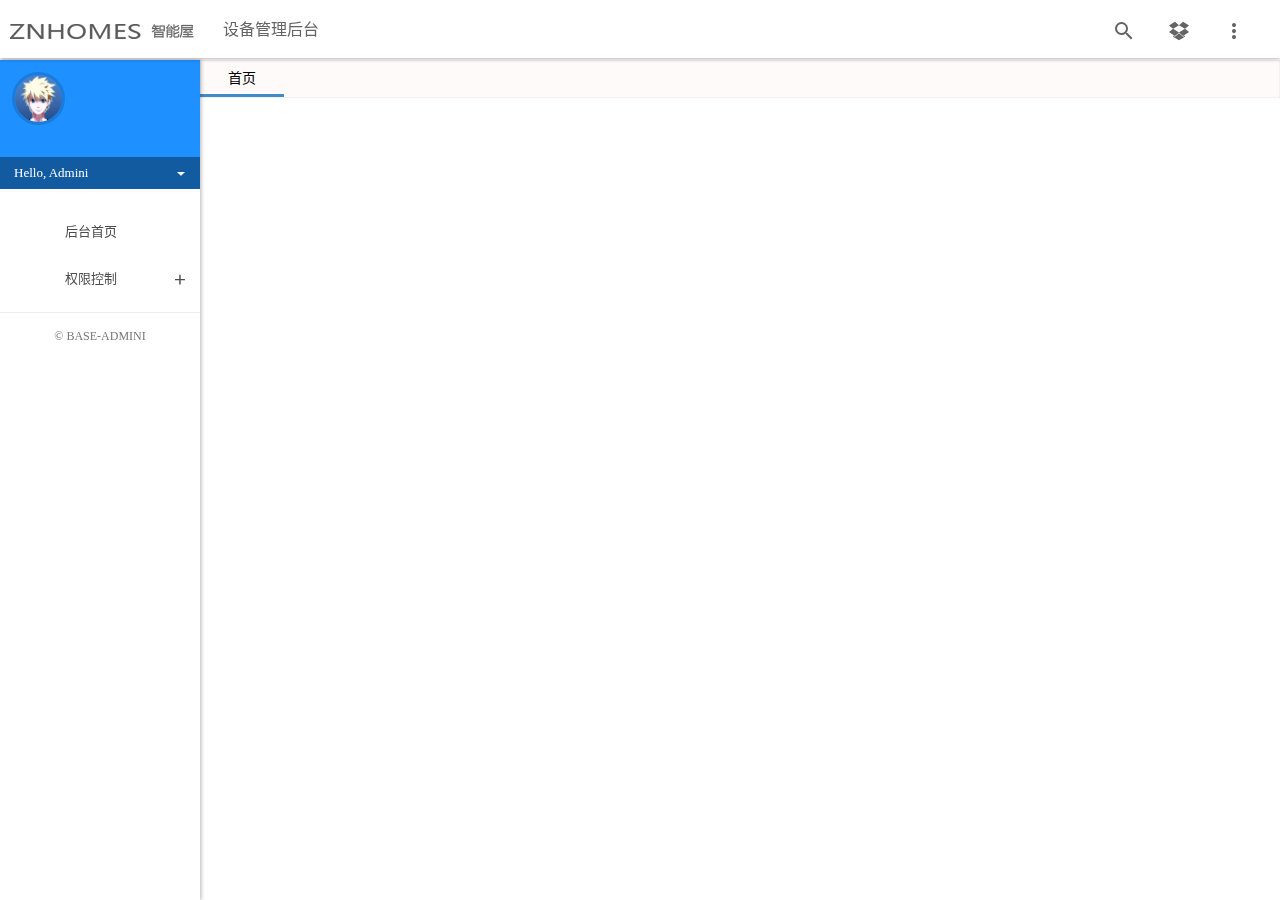
<file: index.html>
<!DOCTYPE HTML>
<html lang="zh-cn">
<head>
	<meta charset="utf-8">
	<meta http-equiv="X-UA-Compatible" content="IE=edge">
	<meta name="viewport" content="width=device-width, initial-scale=1">
	<title>智能家居无线控制系统</title>

	<link href="resources/plugins/fullPage/jquery.fullPage.css" rel="stylesheet"/>
	<link href="resources/plugins/bootstrap-3.3.0/css/bootstrap.min.css" rel="stylesheet"/>
	<link href="resources/plugins/material-design-iconic-font-2.2.0/css/material-design-iconic-font.min.css" rel="stylesheet"/>
	<link href="resources/plugins/waves-0.7.5/waves.min.css" rel="stylesheet"/>
	<link href="resources/plugins/malihu-custom-scrollbar-plugin/jquery.mCustomScrollbar.min.css" rel="stylesheet"/>
	<link href="resources/css/admin.css" rel="stylesheet"/>
	
	<style>
	/** skins **/
	#admin-upms #header {background: white;}
	#admin-upms .content_tab{background: #fffafa;}
	#admin-upms .s-profile>a{background: #1E90FF;}

  #admin-flat #header {background: white;}
	#admin-flat .content_tab{background: #fffafa;}
	#admin-flat .s-profile>a{background: 	#00BFFF;}

  #admin-device #header {background: white;}
	#admin-device .content_tab{background: #fffafa;}
	#admin-device .s-profile>a{background: 	#00FA9A;}
	</style>
</head>
<body>
<header id="header">
	<ul id="menu">
		<li id="guide" class="line-trigger">
			<div class="line-wrap">
				<div class="line top"></div>
				<div class="line center"></div>
				<div class="line bottom"></div>
			</div>
		</li>
		<li id="logo" class="hidden-xs">
			<a href="index.html">
				<img src="resources/images/logo.png"/>
			</a>
			<span id="system_title">设备管理后台</span>
		</li>
		<li class="pull-right">
			<ul class="hi-menu">
				<!-- 搜索 -->
				<li class="dropdown">
					<a class="waves-effect waves-light" data-toggle="dropdown" href="javascript:;">
						<i class="him-icon zmdi zmdi-search"></i>
					</a>
					<ul class="dropdown-menu dm-icon pull-right">
						<form id="search-form" class="form-inline">
							<div class="input-group">
								<input id="keywords" type="text" name="keywords" class="form-control" placeholder="搜索"/>
								<div class="input-group-btn">
									<button type="submit" class="btn btn-default"><span class="glyphicon glyphicon-search"></span></button>
								</div>
							</div>
						</form>
					</ul>
        </li>
        <li class="dropdown">
            <a class="waves-effect waves-light" data-toggle="dropdown" href="javascript:;">
              <i class="him-icon zmdi zmdi-dropbox"></i>
            </a>
            <ul class="dropdown-menu dm-icon pull-right">
              <li class="skin-switch">
                请选择系统切换
              </li>
              <li class="divider"></li>
              <li>
                <a class="waves-effect switch-systems" href="javascript:;" systemid="1" systemname="admin-upms" systemtitle="权限管理后台"><i class="zmdi zmdi-shield-security"></i> 权限管理系统</a>
              </li>
              <li>
                <a class="waves-effect switch-systems" href="javascript:;" systemid="2" systemname="admin-flat" systemtitle="公寓管理后台"><i class="zmdi zmdi-wikipedia"></i> 公寓管理后台</a>
              </li>
              <li>
                <a class="waves-effect switch-systems" href="javascript:;" systemid="3" systemname="admin-device" systemtitle="设备管理后台"><i class="zmdi zmdi-paypal-alt"></i> 设备管理后台</a>
              </li>
            </ul>
          </li>
				<li class="dropdown">
					<a class="waves-effect waves-light" data-toggle="dropdown" href="javascript:;">
						<i class="him-icon zmdi zmdi-more-vert"></i>
					</a>
					<ul class="dropdown-menu dm-icon pull-right">
						<li class="hidden-xs">
							<a class="waves-effect" data-ma-action="fullscreen" href="javascript:fullPage();"><i class="zmdi zmdi-fullscreen"></i> 全屏模式</a>
						</li>
						<li>
							<a class="waves-effect" data-ma-action="clear-localstorage" href="javascript:;"><i class="zmdi zmdi-delete"></i> 清除缓存</a>
						</li>
						<li>
							<a class="waves-effect" href="javascript:;"><i class="zmdi zmdi-face"></i> 隐私管理</a>
						</li>
						<li>
							<a class="waves-effect" href="javascript:;"><i class="zmdi zmdi-settings"></i> 系统设置</a>
						</li>
						<li>
							<a class="waves-effect" href="javascript:;"><i class="zmdi zmdi-run"></i> 退出登录</a>
						</li>
					</ul>
				</li>
			</ul>
		</li>
	</ul>
</header>
<section id="main">
	<!-- 左侧导航区 -->
	<aside id="sidebar">
		<!-- 个人资料区 -->
		<div class="s-profile">
			<a class="waves-effect waves-light" href="javascript:;">
				<div class="sp-pic">
					<img src="resources/images/avatar.jpg" />
				</div>
				<div class="sp-info">
					Hello, Admini
					<i class="zmdi zmdi-caret-down"></i>
				</div>
			</a>
			<ul class="main-menu">
				<li>
					<a class="waves-effect" href="javascript:;"><i class="zmdi zmdi-account"></i> 个人资料</a>
				</li>
				<li>
					<a class="waves-effect" href="javascript:;"><i class="zmdi zmdi-face"></i> 隐私管理</a>
				</li>
				<li>
					<a class="waves-effect" href="javascript:;"><i class="zmdi zmdi-settings"></i> 系统设置</a>
				</li>
				<li>
					<a class="waves-effect" href="javascript:;"><i class="zmdi zmdi-run"></i> 退出登录</a>
				</li>
			</ul>
		</div>
		<!-- /个人资料区 -->
		<!-- 菜单区 -->
		<ul class="main-menu">
			<li>
				<a class="waves-effect" href="javascript:Tab.addTab('首页', 'home');"> 后台首页</a>
			</li>
			<li class="sub-menu system_menus system_3 0">
				<a class="waves-effect" href="javascript:;"> 智能主机</a>
				<ul>
					<li><a class="waves-effect" href="javascript:newTab('系统管理', 'crud.html');">系统管理</a></li>
				</ul>
			</li>
			<li class="sub-menu system_menus system_3 1">
				<a class="waves-effect" href="javascript:;"> 红外设备</a>
				<ul>
				</ul>
			</li>
			<li class="sub-menu system_menus system_3 2">
				<a class="waves-effect" href="javascript:;"> 安防传感</a>
				<ul>
				</ul>
			</li>
			<li class="sub-menu system_menus system_3 3">
				<a class="waves-effect" href="javascript:;"> 摄像头</a>
				<ul>
				</ul>
			</li>
			<li class="sub-menu system_menus system_3 4" style="display:none;">
				<a class="waves-effect" href="javascript:;"> 电源开关</a>
				<ul>
				</ul>
			</li>
			<li class="sub-menu system_menus system_2 15" style="display:none;">
				<a class="waves-effect" href="javascript:;"> 公寓设备</a>
				<ul>
            <li><a class="waves-effect" href="javascript:Tab.addTab('公寓门锁', 'manager/flat-lock.html');">公寓门锁</a></li>
            <li><a class="waves-effect" href="javascript:Tab.addTab('密码卡片', 'manager/password-card.html');">密码卡片</a></li>
            <li><a class="waves-effect" href="javascript:Tab.addTab('门锁授权', 'manager/lock-permission.html');">门锁授权</a></li>
            <li><a class="waves-effect" href="javascript:Tab.addTab('开锁记录', 'manager/unlock-record.html');">开锁记录</a></li>
				</ul>
			</li>
			<li class="sub-menu system_menus system_1 15" style="display:none;">
        <a class="waves-effect" href="javascript:;"> 权限控制</a>
				<ul>
            <li><a class="waves-effect" href="javascript:Tab.addTab('系统应用', 'manager/apply.html');">应用管理</a></li>
            <li><a class="waves-effect" href="javascript:Tab.addTab('用户管理', 'manager/user.html');">用户管理</a></li>
            <li><a class="waves-effect" href="javascript:Tab.addTab('用户管理', 'manager/role.html');">角色管理</a></li>
            <li><a class="waves-effect" href="javascript:Tab.addTab('权限管理', 'manager/permission.html');">权限管理</a></li>   
				</ul>
			</li>
			<li class="sub-menu system_menus system_0 15" style="display:none;">
				<a class="waves-effect" href="javascript:;"> 系统设置</a>
				<ul>
				</ul>
			</li>
			<li>
				<div class="upms-version">
					&copy; BASE-ADMINI
				</div>
			</li>
		</ul>
		<!-- /菜单区 -->
	</aside>
	<!-- /左侧导航区 -->
	<section id="content">
		<div class="content_tab">
			<div class="tab_left">
				<a class="waves-effect waves-light" href="javascript:;"><i class="zmdi zmdi-chevron-left"></i></a>
			</div>
			<div class="tab_right">
				<a class="waves-effect waves-light" href="javascript:;"><i class="zmdi zmdi-chevron-right"></i></a>
			</div>
			<ul id="tabs" class="tabs">
				<li id="tab_home" data-index="home" data-closeable="false" class="cur">
					<a class="waves-effect waves-light">首页</a>
				</li>
			</ul>
		</div>
		<div class="content_main">
			<div id="iframe_home" class="iframe cur">
			</div>
		</div>
	</section>
</section>
<footer id="footer"></footer>

<script src="resources/plugins/jquery.1.12.4.min.js"></script>
<script src="resources/plugins/bootstrap-3.3.0/js/bootstrap.min.js"></script>
<script src="resources/plugins/waves-0.7.5/waves.min.js"></script>
<script src="resources/plugins/malihu-custom-scrollbar-plugin/jquery.mCustomScrollbar.concat.min.js"></script>
<script src="resources/plugins/BootstrapMenu.min.js"></script>
<script src="resources/plugins/device.min.js"></script>
<script src="resources/plugins/fullPage/jquery.fullPage.min.js"></script>
<script src="resources/plugins/fullPage/jquery.jdirk.min.js"></script>
<script src="resources/plugins/jquery.cookie.js"></script>

<script src="resources/js/admin.js"></script>
<script>

/**
 * 全局变量
 */
var $_CURRENT_FLAT_LOCK_ID;

function newTab(tabName, path) {
	Tab.addTab(tabName, path);
}
</script>
</body>
</html>
</file>
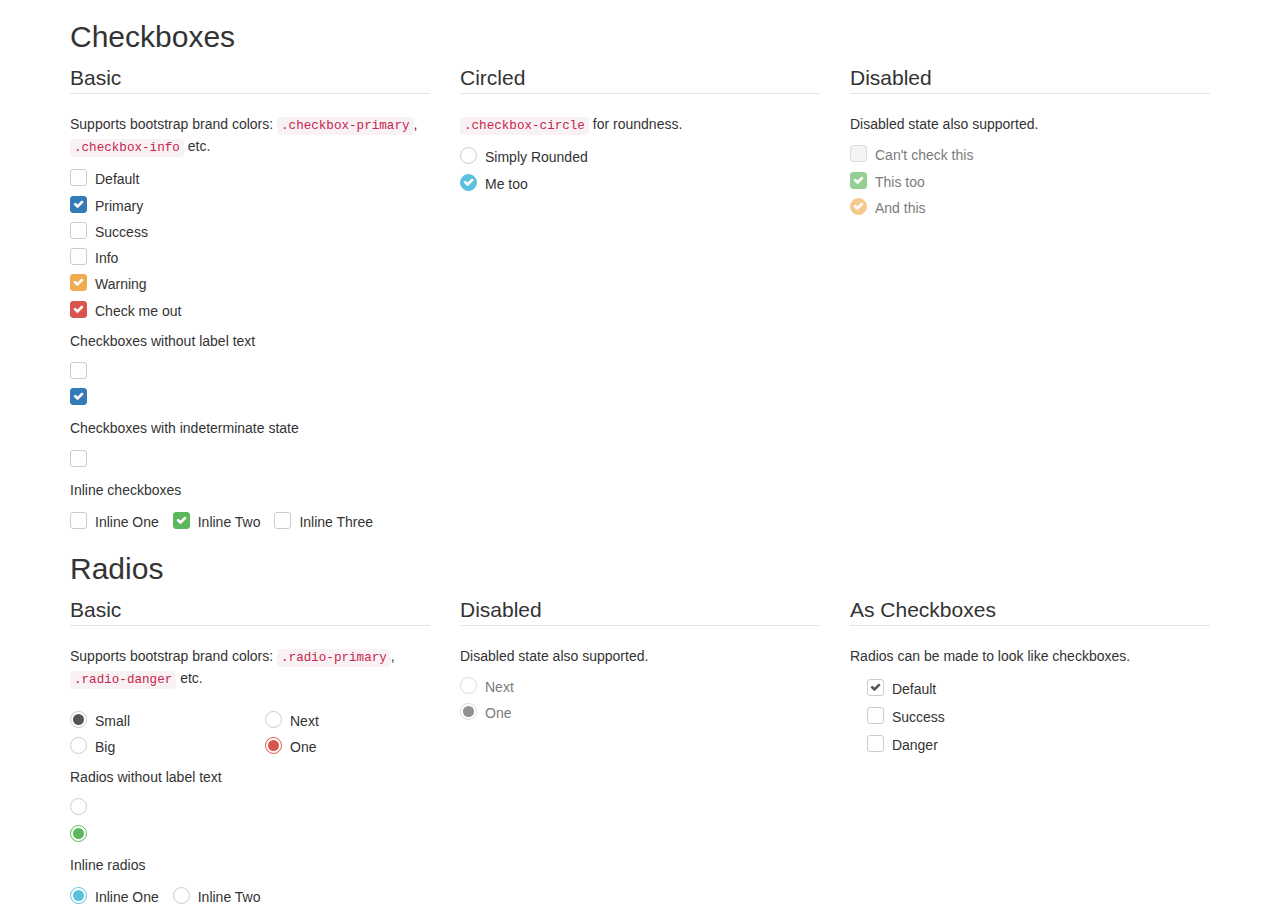
<file: resources/plugins/awesome-bootstrap-checkbox/index.html>
<!DOCTYPE html>
<html>
<head lang="en">
    <meta charset="UTF-8">
    <title>awesome bootstrap checkbox demo</title>
    <link rel="stylesheet" href="../bootstrap-3.3.0/css/bootstrap.css"/>
    <link rel="stylesheet" href="../font-awesome-4.7.0/css/font-awesome.css"/>
    <link rel="stylesheet" href="awesome-bootstrap-checkbox.css"/>
</head>
<body>
<div class="container">
    <h2>Checkboxes</h2>
    <form role="form">
        <div class="row">
            <div class="col-md-4">
                <fieldset>
                    <legend>
                        Basic
                    </legend>
                    <p>
                        Supports bootstrap brand colors: <code>.checkbox-primary</code>, <code>.checkbox-info</code> etc.
                    </p>
                    <div class="checkbox">
                        <input id="checkbox1" class="styled" type="checkbox">
                        <label for="checkbox1">
                            Default
                        </label>
                    </div>
                    <div class="checkbox checkbox-primary">
                        <input id="checkbox2" class="styled" type="checkbox" checked>
                        <label for="checkbox2">
                            Primary
                        </label>
                    </div>
                    <div class="checkbox checkbox-success">
                        <input id="checkbox3" class="styled" type="checkbox">
                        <label for="checkbox3">
                            Success
                        </label>
                    </div>
                    <div class="checkbox checkbox-info">
                        <input id="checkbox4" class="styled" type="checkbox">
                        <label for="checkbox4">
                            Info
                        </label>
                    </div>
                    <div class="checkbox checkbox-warning">
                        <input id="checkbox5" type="checkbox" class="styled" checked>
                        <label for="checkbox5">
                            Warning
                        </label>
                    </div>
                    <div class="checkbox checkbox-danger">
                        <input id="checkbox6" type="checkbox" class="styled" checked>
                        <label for="checkbox6">
                            Check me out
                        </label>
                    </div>
                    <p>Checkboxes without label text</p>
                    <div class="checkbox">
                        <input type="checkbox" class="styled" id="singleCheckbox1" value="option1" aria-label="Single checkbox One">
                        <label></label>
                    </div>
                    <div class="checkbox checkbox-primary">
                        <input type="checkbox" class="styled styled-primary" id="singleCheckbox2" value="option2" checked aria-label="Single checkbox Two">
                        <label></label>
                    </div>
                    <p>Checkboxes with indeterminate state</p>
                    <div class="checkbox checkbox-primary">
                        <input id="indeterminateCheckbox" class="styled" type="checkbox" onclick="changeState(this)">
                        <label></label>
                    </div>
                    <p>Inline checkboxes</p>
                    <div class="checkbox checkbox-inline">
                        <input type="checkbox" class="styled" id="inlineCheckbox1" value="option1">
                        <label for="inlineCheckbox1"> Inline One </label>
                    </div>
                    <div class="checkbox checkbox-success checkbox-inline">
                        <input type="checkbox" class="styled" id="inlineCheckbox2" value="option1" checked>
                        <label for="inlineCheckbox2"> Inline Two </label>
                    </div>
                    <div class="checkbox checkbox-inline">
                        <input type="checkbox" class="styled" id="inlineCheckbox3" value="option1">
                        <label for="inlineCheckbox3"> Inline Three </label>
                    </div>
                </fieldset>
            </div>
            <div class="col-md-4">
                <fieldset>
                    <legend>
                        Circled
                    </legend>
                    <p>
                        <code>.checkbox-circle</code> for roundness.
                    </p>
                    <div class="checkbox checkbox-circle">
                        <input id="checkbox7" class="styled" type="checkbox">
                        <label for="checkbox7">
                            Simply Rounded
                        </label>
                    </div>
                    <div class="checkbox checkbox-info checkbox-circle">
                        <input id="checkbox8" class="styled" type="checkbox" checked>
                        <label for="checkbox8">
                            Me too
                        </label>
                    </div>
                </fieldset>
            </div>
            <div class="col-md-4">
                <fieldset>
                    <legend>
                        Disabled
                    </legend>
                    <p>
                        Disabled state also supported.
                    </p>
                    <div class="checkbox">
                        <input class="styled" id="checkbox9" type="checkbox" disabled>
                        <label for="checkbox9">
                            Can't check this
                        </label>
                    </div>
                    <div class="checkbox checkbox-success">
                        <input class="styled styled" id="checkbox10" type="checkbox" disabled checked>
                        <label for="checkbox10">
                            This too
                        </label>
                    </div>
                    <div class="checkbox checkbox-warning checkbox-circle">
                        <input class="styled" id="checkbox11" type="checkbox" disabled checked>
                        <label for="checkbox11">
                            And this
                        </label>
                    </div>
                </fieldset>
            </div>
        </div>
    </form>
    <h2>Radios</h2>
    <form role="form">
        <div class="row">
            <div class="col-md-4">
                <fieldset>
                    <legend>
                        Basic
                    </legend>
                    <p>
                        Supports bootstrap brand colors: <code>.radio-primary</code>, <code>.radio-danger</code> etc.
                    </p>
                    <div class="row">
                        <div class="col-sm-6">
                            <div class="radio">
                                <input type="radio" name="radio1" id="radio1" value="option1" checked>
                                <label for="radio1">
                                    Small
                                </label>
                            </div>
                            <div class="radio">
                                <input type="radio" name="radio1" id="radio2" value="option2">
                                <label for="radio2">
                                    Big
                                </label>
                            </div>
                        </div>
                        <div class="col-sm-6">
                            <div class="radio radio-danger">
                                <input type="radio" name="radio2" id="radio3" value="option1">
                                <label for="radio3">
                                    Next
                                </label>
                            </div>
                            <div class="radio radio-danger">
                                <input type="radio" name="radio2" id="radio4" value="option2" checked>
                                <label for="radio4">
                                    One
                                </label>
                            </div>
                        </div>
                    </div>
                    <p>Radios without label text</p>
                    <div class="radio">
                        <input type="radio" id="singleRadio1" value="option1" name="radioSingle1" aria-label="Single radio One">
                        <label></label>
                    </div>
                    <div class="radio radio-success">
                        <input type="radio" id="singleRadio2" value="option2" name="radioSingle1" checked aria-label="Single radio Two">
                        <label></label>
                    </div>
                    <p>Inline radios</p>
                    <div class="radio radio-info radio-inline">
                        <input type="radio" id="inlineRadio1" value="option1" name="radioInline" checked>
                        <label for="inlineRadio1"> Inline One </label>
                    </div>
                    <div class="radio radio-inline">
                        <input type="radio" id="inlineRadio2" value="option2" name="radioInline">
                        <label for="inlineRadio2"> Inline Two </label>
                    </div>
                </fieldset>
            </div>
            <div class="col-md-4">
                <fieldset>
                    <legend>
                        Disabled
                    </legend>
                    <p>
                        Disabled state also supported.
                    </p>
                    <div class="radio radio-danger">
                        <input type="radio" name="radio3" id="radio5" value="option1" disabled>
                        <label for="radio5">
                            Next
                        </label>
                    </div>
                    <div class="radio">
                        <input type="radio" name="radio3" id="radio6" value="option2" checked disabled>
                        <label for="radio6">
                            One
                        </label>
                    </div>
                </fieldset>
            </div>
            <div class="col-md-4">
                <fieldset>
                    <legend>
                        As Checkboxes
                    </legend>
                    <p>
                        Radios can be made to look like checkboxes.
                    </p>
                    <div class="checkbox checkbox">
                        <input type="radio" name="radio4" id="radio7" value="option1" checked>
                        <label for="radio7">
                            Default
                        </label>
                    </div>
                    <div class="checkbox checkbox-success">
                        <input type="radio" name="radio4" id="radio8" value="option2">
                        <label for="radio8">
                            Success
                        </label>
                    </div>
                    <div class="checkbox checkbox-danger">
                        <input type="radio" name="radio4" id="radio9" value="option3">
                        <label for="radio9">
                            Danger
                        </label>
                    </div>
                </fieldset>
            </div>
        </div>
    </form>
</div>
<script type="text/javascript">
    function changeState(el) {
        if (el.readOnly) el.checked=el.readOnly=false;
        else if (!el.checked) el.readOnly=el.indeterminate=true;
    }
</script>
</body>
</html>
</file>
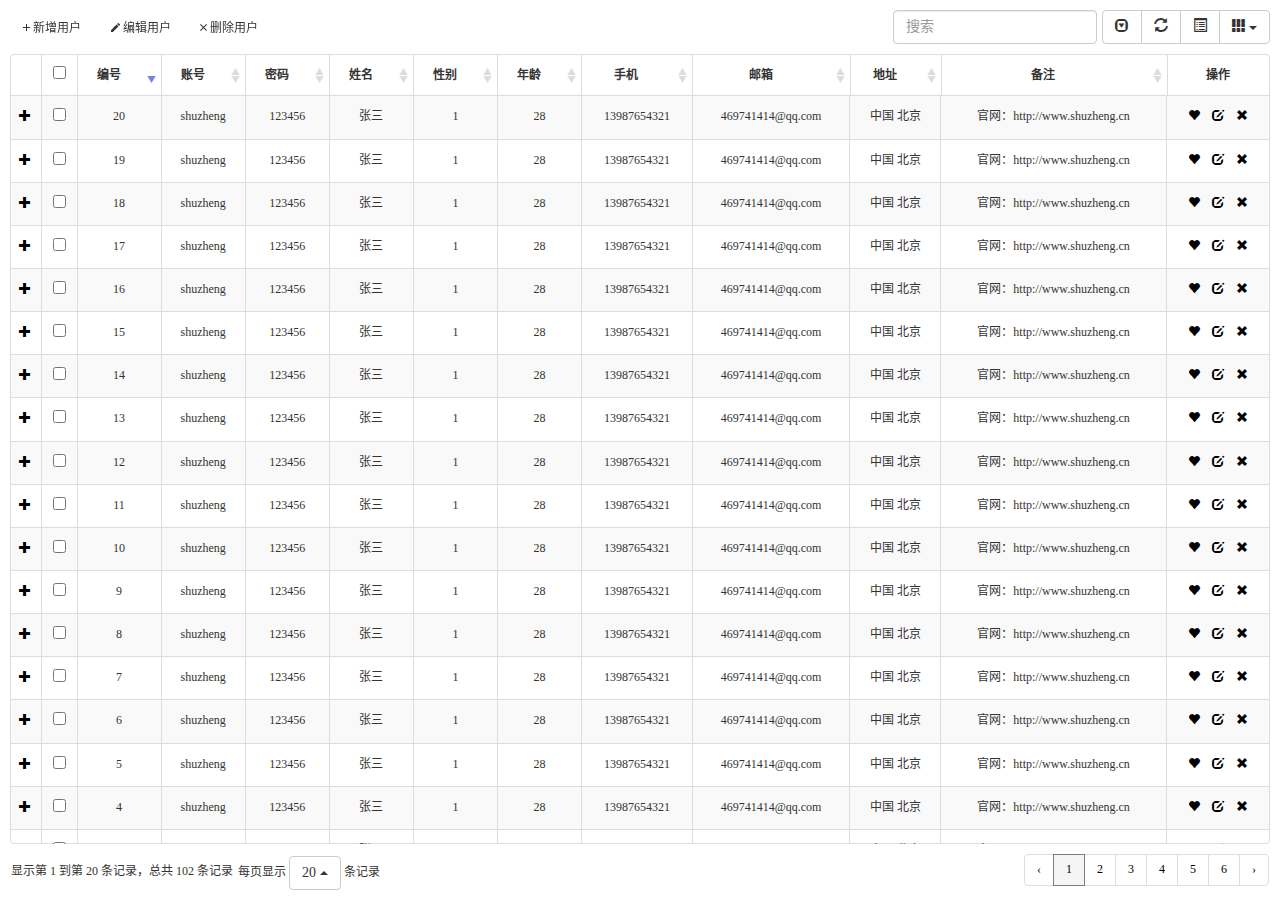
<file: crud.html>
﻿<!DOCTYPE HTML>
<html lang="zh-cn">
<head>
	<meta charset="utf-8">
	<meta http-equiv="X-UA-Compatible" content="IE=edge">
	<meta name="viewport" content="width=device-width, initial-scale=1">
	<title>通用增删改查</title>

	<link href="resources/plugins/bootstrap-3.3.0/css/bootstrap.min.css" rel="stylesheet"/>
	<link href="resources/plugins/material-design-iconic-font-2.2.0/css/material-design-iconic-font.min.css" rel="stylesheet"/>
	<link href="resources/plugins/bootstrap-table-1.11.0/bootstrap-table.min.css" rel="stylesheet"/>
	<link href="resources/plugins/waves-0.7.5/waves.min.css" rel="stylesheet"/>
	<link href="resources/plugins/jquery-confirm/jquery-confirm.min.css" rel="stylesheet"/>
	<!-- <link href="resources/plugins/select2/css/select2.min.css" rel="stylesheet"/> -->

	<link href="resources/css/common.css" rel="stylesheet"/>
</head>
<body>
<div id="main">
	<div id="toolbar">
		<a class="waves-effect waves-button" href="javascript:;" onclick="createAction()"><i class="zmdi zmdi-plus"></i> 新增用户</a>
		<a class="waves-effect waves-button" href="javascript:;" onclick="updateAction()"><i class="zmdi zmdi-edit"></i> 编辑用户</a>
		<a class="waves-effect waves-button" href="javascript:;" onclick="deleteAction()"><i class="zmdi zmdi-close"></i> 删除用户</a>
	</div>
	<table id="table"></table>
</div>
<!-- 新增 -->
<div id="createDialog" class="crudDialog" hidden>
	<form>
		<div class="form-group">
			<label for="input1">标题</label>
			<input id="input1" type="text" class="form-control">
		</div>
		<div class="form-group">
			<label for="input2">名称</label>
			<input id="input2" type="text" class="form-control">
		</div>
		<div class="form-group">
			<label for="input3">根目录</label>
			<input id="input3" type="text" class="form-control">
		</div>
		<div class="form-group">
			<label for="input4">图标</label>
			<input id="input4" type="text" class="form-control">
		</div>
	</form>
</div>
<script src="resources/plugins/jquery.1.12.4.min.js"></script>
<script src="resources/plugins/bootstrap-3.3.0/js/bootstrap.min.js"></script>
<script src="resources/plugins/bootstrap-table-1.11.0/bootstrap-table.min.js"></script>
<script src="resources/plugins/bootstrap-table-1.11.0/locale/bootstrap-table-zh-CN.min.js"></script>
<script src="resources/plugins/waves-0.7.5/waves.min.js"></script>
<script src="resources/plugins/jquery-confirm/jquery-confirm.min.js"></script>
<!-- <script src="resources/plugins/select2/js/select2.min.js"></script> -->

<script src="resources/js/common.js"></script>
<script>
var $table = $('#table');
$(function() {
	$(document).on('focus', 'input[type="text"]', function() {
		$(this).parent().find('label').addClass('active');
	}).on('blur', 'input[type="text"]', function() {
		if ($(this).val() == '') {
			$(this).parent().find('label').removeClass('active');
		}
	});
	// bootstrap table初始化
	// http://bootstrap-table.wenzhixin.net.cn/zh-cn/documentation/
	$table.bootstrapTable({
		url: 'resources/data/data1.json',
		height: getHeight(),
		striped: true,
		search: true,
		searchOnEnterKey: true,
		showRefresh: true,
		showToggle: true,
		showColumns: true,
		minimumCountColumns: 2,
		showPaginationSwitch: true,
		clickToSelect: true,
		detailView: true,
		detailFormatter: 'detailFormatter',
		pagination: true,
		paginationLoop: false,
		classes: 'table table-hover',
		//sidePagination: 'server',
		//silentSort: false,
		smartDisplay: false,
		idField: 'id',
		sortName: 'id',
		sortOrder: 'desc',
		escape: true,
		searchOnEnterKey: true,
		idField: 'systemId',
		maintainSelected: true,
		toolbar: '#toolbar',
		columns: [
			{field: 'state', checkbox: true},
			{field: 'id', title: '编号', sortable: true, halign: 'center', align: 'center', clickToSelect: false},
			{field: 'username', title: '账号', sortable: true, halign: 'center', align: 'center', clickToSelect: false},
			{field: 'password', title: '密码', sortable: true, halign: 'center', align: 'center', clickToSelect: false},
			{field: 'name', title: '姓名', sortable: true, halign: 'center', align: 'center', clickToSelect: false},
			{field: 'sex', title: '性别', sortable: true, halign: 'center', align: 'center', clickToSelect: false},
			{field: 'age', title: '年龄', sortable: true, halign: 'center', align: 'center', clickToSelect: false},
			{field: 'phone', title: '手机', sortable: true, halign: 'center', align: 'center', clickToSelect: false},
			{field: 'email', title: '邮箱', sortable: true, halign: 'center', align: 'center', clickToSelect: false},
			{field: 'address', title: '地址', sortable: true, halign: 'center', align: 'center', clickToSelect: false},
			{field: 'remark', title: '备注', sortable: true, halign: 'center', align: 'center', clickToSelect: false},
			{field: 'action', title: '操作', halign: 'center', align: 'center', formatter: 'actionFormatter', events: 'actionEvents', clickToSelect: false}
		]
	}).on('all.bs.table', function (e, name, args) {
		$('[data-toggle="tooltip"]').tooltip();
		$('[data-toggle="popover"]').popover();  
	});
});

/**
 * data format
 */
function actionFormatter(value, row, index) {
    return [
        '<a class="like" href="javascript:void(0)" data-toggle="tooltip" title="Like"><i class="glyphicon glyphicon-heart"></i></a>　',
        '<a class="edit ml10" href="javascript:void(0)" data-toggle="tooltip" title="Edit"><i class="glyphicon glyphicon-edit"></i></a>　',
        '<a class="remove ml10" href="javascript:void(0)" data-toggle="tooltip" title="Remove"><i class="glyphicon glyphicon-remove"></i></a>'
    ].join('');
}

/**
 * style format
 */



/**
 * action event
 */
window.actionEvents = {
    'click .like': function (e, value, row, index) {
        alert('You click like icon, row: ' + JSON.stringify(row));
        console.log(value, row, index);
    },
    'click .edit': function (e, value, row, index) {
        alert('You click edit icon, row: ' + JSON.stringify(row));
        console.log(value, row, index);
    },
    'click .remove': function (e, value, row, index) {
        alert('You click remove icon, row: ' + JSON.stringify(row));
        console.log(value, row, index);
    }
};
function detailFormatter(index, row) {
	var html = [];
	$.each(row, function (key, value) {
		html.push('<p><b>' + key + ':</b> ' + value + '</p>');
	});
	return html.join('');
}
// 新增
function createAction() {
	$.confirm({
		type: 'dark',
		animationSpeed: 300,
		title: '新增系统',
		content: $('#createDialog').html(),
		buttons: {
			confirm: {
				text: '确认',
				btnClass: 'waves-effect waves-button',
				action: function () {
					$.alert('确认');
				}
			},
			cancel: {
				text: '取消',
				btnClass: 'waves-effect waves-button'
			}
		}
	});
}
// 编辑
function updateAction() {
	var rows = $table.bootstrapTable('getSelections');
	if (rows.length == 0) {
		$.confirm({
			title: false,
			content: '请至少选择一条记录！',
			autoClose: 'cancel|3000',
			backgroundDismiss: true,
			buttons: {
				cancel: {
					text: '取消',
					btnClass: 'waves-effect waves-button'
				}
			}
		});
	} else {
		$.confirm({
			type: 'blue',
			animationSpeed: 300,
			title: '编辑系统',
			content: $('#createDialog').html(),
			buttons: {
				confirm: {
					text: '确认',
					btnClass: 'waves-effect waves-button',
					action: function () {
						$.alert('确认');
					}
				},
				cancel: {
					text: '取消',
					btnClass: 'waves-effect waves-button'
				}
			}
		});
	}
}
// 删除
function deleteAction() {
	var rows = $table.bootstrapTable('getSelections');
	if (rows.length == 0) {
		$.confirm({
			title: false,
			content: '请至少选择一条记录！',
			autoClose: 'cancel|3000',
			backgroundDismiss: true,
			buttons: {
				cancel: {
					text: '取消',
					btnClass: 'waves-effect waves-button'
				}
			}
		});
	} else {
		$.confirm({
			type: 'red',
			animationSpeed: 300,
			title: false,
			content: '确认删除该系统吗？',
			buttons: {
				confirm: {
					text: '确认',
					btnClass: 'waves-effect waves-button',
					action: function () {
						var ids = new Array();
						for (var i in rows) {
							ids.push(rows[i].systemId);
						}
						$.alert('删除：id=' + ids.join("-"));
					}
				},
				cancel: {
					text: '取消',
					btnClass: 'waves-effect waves-button'
				}
			}
		});
	}
}
</script>
</body>
</html>
</file>
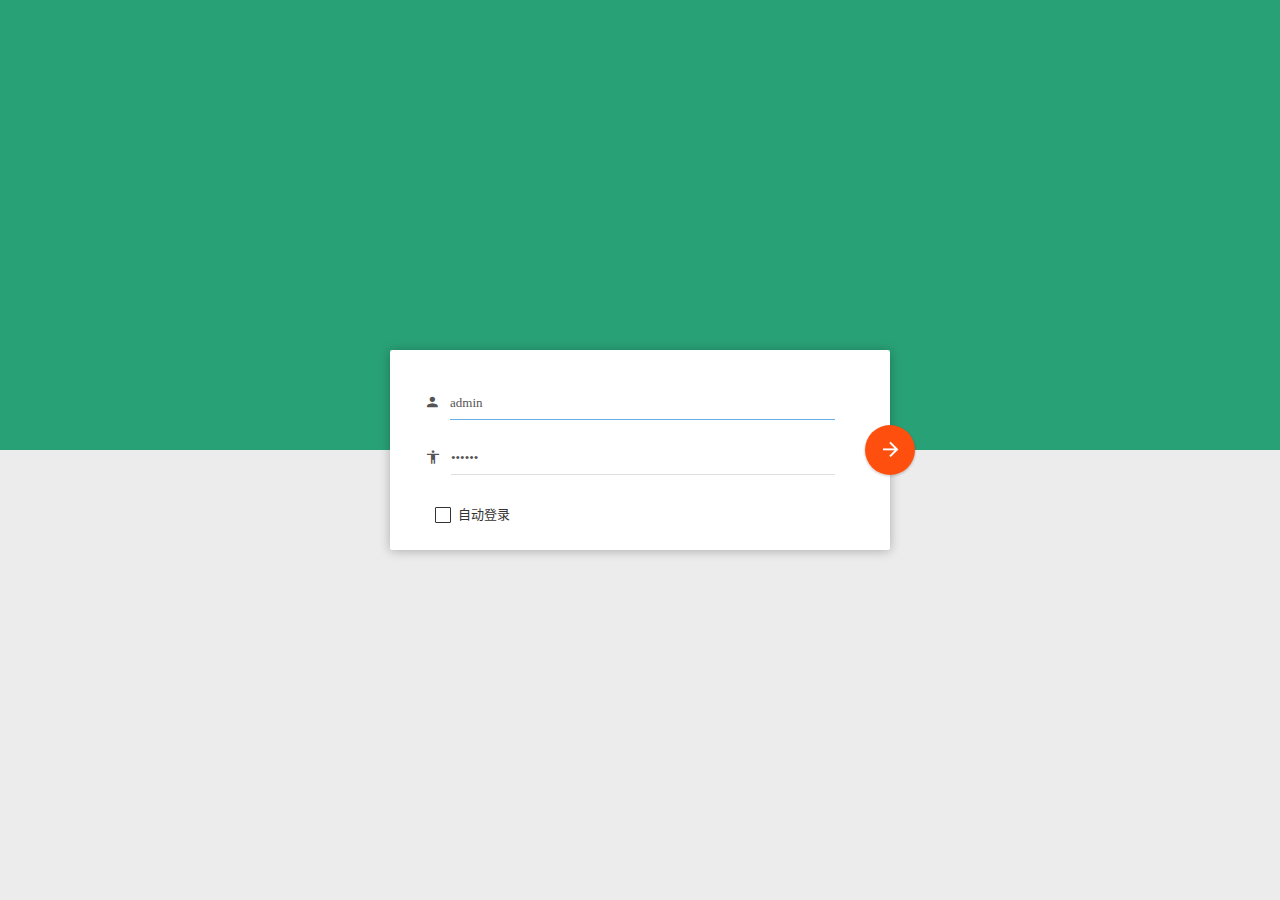
<file: login.html>
﻿<!DOCTYPE HTML>
<html lang="zh-cn">
<head>
	<meta charset="utf-8">
	<meta http-equiv="X-UA-Compatible" content="IE=edge">
	<meta name="viewport" content="width=device-width, initial-scale=1">
	<title>登录页</title>

	<link href="resources/plugins/bootstrap-3.3.0/css/bootstrap.min.css" rel="stylesheet"/>
	<link href="resources/plugins/material-design-iconic-font-2.2.0/css/material-design-iconic-font.min.css" rel="stylesheet"/>
	<link href="resources/plugins/waves-0.7.5/waves.min.css" rel="stylesheet"/>
	<link href="resources/plugins/checkbix/css/checkbix.min.css" rel="stylesheet"/>
	<link href="resources/css/login.css" rel="stylesheet"/>
</head>
<body>
<div id="login-window">
	<div class="input-group m-b-20">
		<span class="input-group-addon"><i class="zmdi zmdi-account"></i></span>
		<div class="fg-line">
			<input id="username" type="text" class="form-control" name="username" placeholder="帐号" required autofocus value="admin">
		</div>
	</div>
	<div class="input-group m-b-20">
		<span class="input-group-addon"><i class="zmdi zmdi-male"></i></span>
		<div class="fg-line">
			<input id="password" type="password" class="form-control" name="password" placeholder="密码" required value="123456">
		</div>
	</div>
	<div class="clearfix">
	</div>
	<div class="checkbox">
		<input id="rememberMe" type="checkbox" class="checkbix" data-text="自动登录" name="rememberMe">
	</div>
	<a id="login-bt" href="javascript:;" class="waves-effect waves-button waves-float"><i class="zmdi zmdi-arrow-forward"></i></a>
</div>
<script src="resources/plugins/jquery.1.12.4.min.js"></script>
<script src="resources/plugins/bootstrap-3.3.0/js/bootstrap.min.js"></script>
<script src="resources/plugins/waves-0.7.5/waves.min.js"></script>
<script src="resources/plugins/checkbix/js/checkbix.min.js"></script>

<script src="resources/js/login.js"></script>
<script type="text/javascript">
	Checkbix.init();
</script>
</body>
</html>
</file>
<file: resources/css/admin.css>
body,
html {
    height: 100%;
    position: relative;
    font-family: 'Microsoft yahei';
    font-size: 13px;
    font-weight: 400;
    overflow-y: hidden;
}

img {
    vertical-align: middle;
}

a,
a:hover,
a:active,
a:focus {
    text-decoration: none;
    -webkit-user-drag: none;
}

/** 头部 **/
#header {
    width: 100%;
    height: 58px;
    padding: 0 20px 0 0;
    position: fixed;
    z-index: 11;
    left: 0;
    top: 0;
    box-shadow: 0 1px 4px rgba(0, 0, 0, .3);
}

#menu {
    position: relative;
    list-style: none;
    padding: 13px 0;
    margin-bottom: 0;
    height: 58px;
}

#menu>li {
    float: left;
}

/* 头部左侧侧边栏操作按钮 */
.line-trigger {
    margin-left: -5px;
    cursor: pointer;
    position: relative;
    display: none !important
}

.line-trigger:before {
    content: "";
    position: absolute;
    top: 50%;
    left: 50%;
    width: 45px;
    height: 45px;
    border-radius: 50%;
    background: rgba(255, 255, 255, .22);
    -webkit-transition: all;
    -o-transition: all;
    transition: all;
    -webkit-transition-duration: .3s;
    transition-duration: .3s;
    transform: scale(0);
    z-index: 0;
    margin-top: -22px;
    margin-left: -22px
}

.line-trigger.toggled:before {
    -webkit-transform: scale(1);
    -ms-transform: scale(1);
    -o-transform: scale(1);
    transform: scale(1)
}

.line-wrap {
    width: 18px;
    height: 12px;
    -webkit-transition: all;
    transition: all;
    -webkit-transition-duration: .3s;
    transition-duration: .3s;
    margin: 12px 20px
}

.toggled .line-wrap {
    -webkit-transform: rotate(180deg);
    -ms-transform: rotate(180deg);
    -o-transform: rotate(180deg);
    transform: rotate(180deg)
}

.line-wrap .line {
    width: 18px;
    height: 2px;
    -webkit-transition: all;
    transition: all;
    -webkit-transition-duration: .3s;
    transition-duration: .3s;
    background-color: #646464
}

.toggled .line-wrap .line.top {
    width: 12px;
    transform: translateX(8px) translateY(1px) rotate(45deg);
    -webkit-transform: translateX(8px) translateY(1px) rotate(45deg)
}

.line-wrap .line.center {
    margin: 3px 0
}

.toggled .line-wrap .line.bottom {
    width: 12px;
    transform: translateX(8px) translateY(-1px) rotate(-45deg);
    -webkit-transform: translateX(8px) translateY(-1px) rotate(-45deg)
}

/* 头部左侧logo */
#logo a {
    margin-left: 10px !important;
}

#logo a img {
    vertical-align: top;
    padding-top: 4px;
    padding-right: 20px;
    margin-left: -10px;
}

#system_title {
    color: #646464;
    height: 33px;
    line-height: 33px;
    font-size: 16px;
}

/* 头部右侧工具按钮 */
.pull-right {
    float: right !important;
}

.hi-menu {
    list-style: none;
    padding: 0;
}

.hi-menu>li {
    display: inline-block;
    margin: 0 1px;
    vertical-align: top;
    min-width: 50px;
}

.hi-menu>li>a {
    color: #646464;
    display: block;
    text-align: center;
    z-index: 1;
    position: relative;
    -webkit-transition: background-color;
    -o-transition: background-color;
    transition: background-color;
    -webkit-transition-duration: 250ms;
    transition-duration: 250ms;
    border-radius: 2px;
}

.hi-menu>li>a>.him-icon {
    font-size: 24px;
    line-height: 36px;
}

.dropdown {
    position: relative;
}

.dropdown-menu {
    box-shadow: 0 2px 10px rgba(0, 0, 0, .2);
    border: none;
}

.dropdown-menu .divider {
    height: 1px;
    margin: 8px 0;
    overflow: hidden;
    background-color: rgba(0, 0, 0, .08)
}

.dropdown-menu>li>a {
    display: block;
    clear: both;
    font-weight: 400;
    color: #333;
    padding: 10px 20px;
    font-size: 13px;
    -webkit-transition: background-color;
    -o-transition: background-color;
    transition: background-color;
    -webkit-transition-duration: .3s;
    transition-duration: .3s
}

.dropdown li>a>.zmdi {
    line-height: 100%;
    vertical-align: top;
    font-size: 16px;
    width: 28px
}

#header .skin-switch {
    padding: 10px 0 2px;
    text-align: center;
    font-size: 13px;
}

#search-form {
    margin: 6px 15px;
}

#keywords {
    min-width: 150px
}

/** 正文 **/
#main {
    height: 100%;
    padding-top: 60px;
    padding-bottom: 0;
}

/* 侧边栏响应式 */
@media (max-width: 1279px) {
    #sidebar {
        -webkit-transform: translate3d(-230px, 0, 0);
        transform: translate3d(-230px, 0, 0);
        box-shadow: 0 0 20px rgba(14, 18, 21, .38)
    }

    #sidebar.toggled {
        -webkit-transform: translate3d(0, 0, 0);
        transform: translate3d(0, 0, 0);
    }

    #header .line-trigger {
        display: inline-block !important;
    }
}

@media (max-width: 767px) {
    #header {
        padding: 0 8px;
    }
}

/** 侧边栏 **/
#sidebar {
    position: fixed;
    width: 200px;
    background: #fff;
    height: calc(100% - 60px);
    top: 60px;
    transition: all;
    -webkit-transition-duration: .3s;
    transition-duration: .3s;
    z-index: 10;
    overflow-y: auto;
    box-shadow: 1px 0 4px rgba(0, 0, 0, .3);
}

/* 侧边栏个人信息 */
.s-profile>a {
    display: block;
    height: 129px;
    margin-bottom: 5px;
    width: 100%;
    background-size: 100%;
    text-decoration: none
}

.s-profile>a .sp-pic {
    padding: 12px
}

.s-profile>a .sp-pic>img {
    width: 47px;
    height: 47px;
    border-radius: 50%;
    border: 3px solid rgba(0, 0, 0, .14);
    box-sizing: content-box
}

.s-profile>a .sp-info {
    background: rgba(0, 0, 0, .37);
    padding: 7px 14px;
    color: #fff;
    margin-top: 20px;
    position: relative
}

.s-profile>a .sp-info>i {
    font-size: 19px;
    line-height: 100%;
    position: absolute;
    right: 15px;
    top: 7px;
    -webkit-transition: all;
    -o-transition: all;
    transition: all;
    -webkit-transition-duration: .3s;
    transition-duration: .3s
}

.s-profile.toggled .sp-info>i {
    -webkit-transform: rotate(180deg);
    -ms-transform: rotate(180deg);
    -o-transform: rotate(180deg);
    transform: rotate(180deg)
}

.s-profile .main-menu {
    display: none;
    margin: 0
}

.zmdi {
    display: inline-block;
    font: normal normal normal 14px/1 Material-Design-Iconic-Font;
    font-size: inherit;
    text-rendering: auto;
    -webkit-font-smoothing: antialiased;
    -moz-osx-font-smoothing: grayscale
}

.zmdi-caret-down:before {
    content: '\f2f2'
}

/* 侧边栏菜单 */
.main-menu {
    list-style: none;
    padding-left: 0;
    margin: 20px 0 0
}

.main-menu a {
    -webkit-transition: color;
    -o-transition: color;
    transition: color;
    -webkit-transition-duration: .3s;
    transition-duration: .3s
}

.main-menu>li>a {
    padding: 14px 20px 14px 65px;
    display: block;
    font-weight: 500;
    position: relative;
    color: #4C4C4C
}

.main-menu>li>a>i {
    position: absolute;
    left: 25px;
    font-size: 18px;
    top: 2px;
    width: 25px;
    text-align: center;
    padding: 13px 0
}

.sub-menu ul {
    list-style: none;
    display: none;
    padding: 0
}

.sub-menu ul>li:first-child>a {
    padding-top: 14px
}

.sub-menu ul>li:last-child>a {
    padding-bottom: 16px
}

.sub-menu ul>li>a {
    padding: 8px 20px 8px 65px;
    font-weight: 500;
    display: block;
    color: #989898
}

.sub-menu.toggled>ul {
    display: block
}

.sub-menu>a:after,
.sub-menu>a:before {
    position: absolute;
    top: 50%;
    margin-top: -11px;
    font-family: Material-Design-Iconic-Font;
    font-size: 17px;
    right: 15px;
    -webkit-transition: all;
    -o-transition: all;
    transition: all;
    -webkit-transition-duration: 250ms;
    transition-duration: 250ms
}

.sub-menu>a:before {
    content: "\f278";
    -webkit-transform: scale(1);
    -ms-transform: scale(1);
    -o-transform: scale(1);
    transform: scale(1)
}

.sub-menu.toggled>a:before {
    content: "\f278";
    -webkit-transform: scale(0);
    -ms-transform: scale(0);
    -o-transform: scale(0);
    transform: scale(0)
}

.sub-menu>a:after,
.sub-menu>a:before {
    position: absolute;
    top: 50%;
    margin-top: -11px;
    font-family: Material-Design-Iconic-Font;
    font-size: 17px;
    right: 15px;
    -webkit-transition: all;
    -o-transition: all;
    transition: all;
    -webkit-transition-duration: 250ms;
    transition-duration: 250ms
}

.sub-menu>a:after {
    content: "\f273";
    transform: scale(0)
}

.sub-menu.toggled>a:after {
    content: "\f273";
    -webkit-transform: scale(1);
    -ms-transform: scale(1);
    -o-transform: scale(1);
    transform: scale(1)
}

.main-menu a:hover {
    color: #262626
}

.upms-version {
    margin-top: 10px;
    height: 46px;
    line-height: 46px;
    font-size: 12px;
    color: #777;
    text-align: center;
    border-top: 1px solid #eee;
}

/* 内容区响应式 */
@media (min-width: 768px) {
    #content {
        padding-left: 0;
    }
}

@media (min-width: 992px) {
    #content {
        padding-left: 0;
    }
}

@media (min-width: 1280px) {
    #content {
        padding-left: 200px;
    }
}

#content {
    height: 100%;
    padding-right: 0;
    transition: all;
}

/* 内容区 */
.container,
.container-fluid {
    height: 100%;
    padding: 0;
}

@media (min-width: 1280px) {
    #content:not(.content-alt) {
        padding-left: 200px;
        padding-right: 0
    }
}

@media (min-width: 768px) and (max-width:1279px) {
    #content {
        padding-left: 0;
        padding-right: 0
    }
}

@media (min-width: 992px) {
    .container {
        width: 100%
    }
}

@media (min-width: 1200px) {
    .container {
        width: 100%
    }
}

#content {
    height: 100%;
}

/* 选项卡 */
.content_tab {
    width: 100%;
    height: 38px;
    overflow: hidden;
    box-shadow: 0 0 1px #989898 inset;
}

.content_tab>ul {
    padding: 0;
    font-size: 0;
    display: block;
    white-space: nowrap;
    -webkit-overflow-scrolling: touch;
    overflow-x: scroll;
}

.scroll>ul {
    margin: 0 40px;
}

.scroll>.tab_left,
.scroll>.tab_right {
    display: block;
}

.tab_left,
.tab_right {
    width: 40px;
    height: 38px;
    line-height: 38px;
    color: rgba(255, 255, 255, 0.473);
    text-align: center;
    display: none;
}

.tab_left {
    float: left;
    margin-right: -40px;
}

.tab_right {
    float: right;
    margin-left: -40px;
}

.tab_left>a,
.tab_right>a {
    display: block;
    width: 100%;
    color: rgba(255, 255, 255, 0.5);
    font-size: 22px;
}

.tab_left>.active,
.tab_right>.active {
    color: black;
}

.content_tab {
    position: relative;
}

.content_tab>ul>li {
    display: inline-block;
    height: 38px;
    line-height: 38px;
    margin: 0;
    font-size: 14px;
}

.content_tab>ul>li>a {
    display: block;
    height: 38px;
    line-height: 38px;
    color: rgba(138, 136, 136, 0.9);
    padding: 0 28px;
    transition: background-color .35s cubic-bezier(.35, 0, .25, 1);
    border-bottom: none;
    position: relative;
}

.content_tab>ul>li>a:active {
    background: rgba(255, 255, 255, 0.1);
}

.content_tab>ul>.cur>a {
    /*border-bottom:3px solid #FFEB3B;*/
    color: black;
}

.content_tab>ul>li>a:after {
    content: "";
    position: absolute;
    bottom: 0;
    left: 50%;
    right: 50%;
    width: 0;
    border-bottom: 3px solid #428bca;
    transition: all linear .2s
}

.content_tab>ul>.cur>a:after {
    left: 0;
    bottom: 1px;
    width: 100%;
    opacity: 1;
    transition: all linear .2s
}

.content_main {
    height: calc(100% - 38px);
    -webkit-overflow-scrolling: touch;
}

.content_main>.cur {
    display: block;
}

.iframe {
    height: 100%;
    display: none;
}


#iframe_home {
    padding: 15px 30px;
    font-size: 13px;
    overflow: auto;
}

#iframe_home p {
    margin-bottom: 5px;
    line-height: 2em;
}

/* 底部 */
#footer {
    display: none;
}

/* 滚动条 */
.mCSB_scrollTools {
    width: 5px
}

.mCSB_scrollTools .mCSB_dragger_bar {
    border-radius: 0 !important
}

.mCSB_scrollTools.mCSB_scrollTools_horizontal,
.mCSB_scrollTools.mCSB_scrollTools_vertical {
    margin: 0 !important
}

.mCSB_scrollTools.mCSB_scrollTools_horizontal {
    height: 10px
}
</file>
<file: resources/css/common.css>
body,
html {
    height: 100%;
    position: relative;
    font-family: 'Microsoft yahei';
    font-size: 13px;
    font-weight: 400;
}

img {
    vertical-align: middle;
}

a,
a:hover,
a:active,
a:focus {
    text-decoration: none;
    -webkit-user-drag: none;
    outline: none;
    color: #000;
}

a i {
    font-size: 13px;
}

#main {
    padding: 0px 10px;
}

/* 数据表格 */
body {
    font-size: 12px;
}

.table i {
    font-size: 12px;
    color: #000;
}

.bootstrap-table .table>thead>tr>th {
    border-bottom: none;
}

.bootstrap-table .table:not(.table-condensed),
.bootstrap-table .table:not(.table-condensed)>tbody>tr>td,
.bootstrap-table .table:not(.table-condensed)>tbody>tr>th,
.bootstrap-table .table:not(.table-condensed)>tfoot>tr>td,
.bootstrap-table .table:not(.table-condensed)>tfoot>tr>th,
.bootstrap-table .table:not(.table-condensed)>thead>tr>td {
    padding: 12px 8px;
}

/* 分页 */
.pagination>.active>a,
.pagination>.active>span,
.pagination>.active>a:hover,
.pagination>.active>span:hover,
.pagination>.active>a:focus,
.pagination>.active>span:focus {
    background: #f5f5f5;
    color: #000;
    border-color: #7d7d7d;
}

.pagination>li>a,
.pagination>li>span {
    color: #000;
}

.dropdown-menu>.active>a,
.dropdown-menu>.active>a:hover,
.dropdown-menu>.active>a:focus {
    background-color: #999;
}

/* bootstrap */
.jconfirm .jconfirm-box .jconfirm-buttons button {
    -webkit-border-radius: 0;
    border-radius: 0;
}

/* .btn:active {
    -webkit-box-shadow: none;
    box-shadow: none;
} */

/* input */
body .jconfirm {
    z-index: 999;
}

.jconfirm-content form {
    margin-top: 10px;
}

.crudDialog {
    padding: 0 0 2px;
}

.dialog-buttons a {
    font-weight: bold;
}

.form-group {
    margin-bottom: 20px;
}

.form-group select {
    margin-left: -5px;
}

.form-group label {
    position: absolute;
    line-height: 2;
    font-size: 16px;
    font-weight: normal;
    transition: all .2s;
    pointer-events: none;
    color: #999;
}

.form-group .active {
    transform: translateY(-65%);
    font-size: 12px;
    color: #337ab7;
}

.form-group .form-control {
    font-size: 14px;
    box-shadow: none;
    padding-left: 0;
    padding-right: 0;
    border-radius: 0;
    border: none;
    border-bottom: 2px solid #eee;
    outline: none;
    transition: all .5s;
}

.form-group .form-control:focus {
    box-shadow: none;
    border-color: #337ab7;
}
</file>
<file: resources/css/login.css>
body, html {height: 100%; font-family: 'Microsoft yahei'; font-size: 13px; font-weight: 400;}
img {vertical-align: middle;}
a, a:hover, a:active, a:focus {text-decoration: none; -webkit-user-drag: none;}
a i{font-size: 13px;}

body{background:#ECECEC;}
body:before{height:50%;width:100%;position:absolute;top:0;left:0;background:#29a176;content:"";z-index:0}
#login-window{position:relative;top:50%;left:50%;width:500px;height:200px;margin-left:-250px;margin-top:-100px;padding:35px 55px 35px 25px;z-index:10;background:#fff;box-shadow:0 1px 11px rgba(0,0,0,.27);border-radius:2px;}
.m-b-20{margin-bottom:20px !important;}

#login-bt{position:absolute;width:50px;height:50px;border-radius:50%;line-height:36px!important;top:50%;margin-top:-25px;right:-25px;background:#FF4F0F;}
#login-bt i{font-size:23px;color:#fff;}

.input-group-addon{border:none;background:none;font-size:16px;}
.form-control{position:relative;font-size:13px;border:1px solid #e0e0e0;border-left:0;border-right:0;border-top:0;padding:0;background:#fff;height:35px;line-height:35px;transition: border-color ease-in-out .15s, box-shadow ease-in-out .15s;box-shadow:none;}
.form-control:active, .form-control:focus{box-shadow:none;}
.fg-line{position:relative;vertical-align:top;display:inline-block;width:100%;}
.fg-line:after{position:absolute;z-index:3;bottom:0;left:0;height:2px;width:0;content:"";-webkit-transition:all;-o-transition:all;transition:all;-webkit-transition-duration:.3s;transition-duration:.3s;background:#29a176;}
.fg-line.fg-toggled:after{width:100%}

input[type=checkbox].checkbix:checked+label>span:before{box-sizing: content-box;}
</file>
<file: resources/plugins/material-design-iconic-font-2.2.0/css/material-design-iconic-font.min.css>
@font-face{font-family:Material-Design-Iconic-Font;src:url(../fonts/Material-Design-Iconic-Font.woff2?v=2.2.0) format('woff2'),url(../fonts/Material-Design-Iconic-Font.woff?v=2.2.0) format('woff'),url(../fonts/Material-Design-Iconic-Font.ttf?v=2.2.0) format('truetype')}.zmdi{display:inline-block;font:normal normal normal 14px/1 'Material-Design-Iconic-Font';font-size:inherit;text-rendering:auto;-webkit-font-smoothing:antialiased;-moz-osx-font-smoothing:grayscale}.zmdi-hc-lg{font-size:1.33333333em;line-height:.75em;vertical-align:-15%}.zmdi-hc-2x{font-size:2em}.zmdi-hc-3x{font-size:3em}.zmdi-hc-4x{font-size:4em}.zmdi-hc-5x{font-size:5em}.zmdi-hc-fw{width:1.28571429em;text-align:center}.zmdi-hc-ul{padding-left:0;margin-left:2.14285714em;list-style-type:none}.zmdi-hc-ul>li{position:relative}.zmdi-hc-li{position:absolute;left:-2.14285714em;width:2.14285714em;top:.14285714em;text-align:center}.zmdi-hc-li.zmdi-hc-lg{left:-1.85714286em}.zmdi-hc-border{padding:.1em .25em;border:solid .1em #9e9e9e;border-radius:2px}.zmdi-hc-border-circle{padding:.1em .25em;border:solid .1em #9e9e9e;border-radius:50%}.zmdi.pull-left{float:left;margin-right:.15em}.zmdi.pull-right{float:right;margin-left:.15em}.zmdi-hc-spin{-webkit-animation:zmdi-spin 1.5s infinite linear;animation:zmdi-spin 1.5s infinite linear}.zmdi-hc-spin-reverse{-webkit-animation:zmdi-spin-reverse 1.5s infinite linear;animation:zmdi-spin-reverse 1.5s infinite linear}@-webkit-keyframes zmdi-spin{0%{-webkit-transform:rotate(0deg);transform:rotate(0deg)}100%{-webkit-transform:rotate(359deg);transform:rotate(359deg)}}@keyframes zmdi-spin{0%{-webkit-transform:rotate(0deg);transform:rotate(0deg)}100%{-webkit-transform:rotate(359deg);transform:rotate(359deg)}}@-webkit-keyframes zmdi-spin-reverse{0%{-webkit-transform:rotate(0deg);transform:rotate(0deg)}100%{-webkit-transform:rotate(-359deg);transform:rotate(-359deg)}}@keyframes zmdi-spin-reverse{0%{-webkit-transform:rotate(0deg);transform:rotate(0deg)}100%{-webkit-transform:rotate(-359deg);transform:rotate(-359deg)}}.zmdi-hc-rotate-90{-webkit-transform:rotate(90deg);-ms-transform:rotate(90deg);transform:rotate(90deg)}.zmdi-hc-rotate-180{-webkit-transform:rotate(180deg);-ms-transform:rotate(180deg);transform:rotate(180deg)}.zmdi-hc-rotate-270{-webkit-transform:rotate(270deg);-ms-transform:rotate(270deg);transform:rotate(270deg)}.zmdi-hc-flip-horizontal{-webkit-transform:scale(-1,1);-ms-transform:scale(-1,1);transform:scale(-1,1)}.zmdi-hc-flip-vertical{-webkit-transform:scale(1,-1);-ms-transform:scale(1,-1);transform:scale(1,-1)}.zmdi-hc-stack{position:relative;display:inline-block;width:2em;height:2em;line-height:2em;vertical-align:middle}.zmdi-hc-stack-1x,.zmdi-hc-stack-2x{position:absolute;left:0;width:100%;text-align:center}.zmdi-hc-stack-1x{line-height:inherit}.zmdi-hc-stack-2x{font-size:2em}.zmdi-hc-inverse{color:#fff}.zmdi-3d-rotation:before{content:'\f101'}.zmdi-airplane-off:before{content:'\f102'}.zmdi-airplane:before{content:'\f103'}.zmdi-album:before{content:'\f104'}.zmdi-archive:before{content:'\f105'}.zmdi-assignment-account:before{content:'\f106'}.zmdi-assignment-alert:before{content:'\f107'}.zmdi-assignment-check:before{content:'\f108'}.zmdi-assignment-o:before{content:'\f109'}.zmdi-assignment-return:before{content:'\f10a'}.zmdi-assignment-returned:before{content:'\f10b'}.zmdi-assignment:before{content:'\f10c'}.zmdi-attachment-alt:before{content:'\f10d'}.zmdi-attachment:before{content:'\f10e'}.zmdi-audio:before{content:'\f10f'}.zmdi-badge-check:before{content:'\f110'}.zmdi-balance-wallet:before{content:'\f111'}.zmdi-balance:before{content:'\f112'}.zmdi-battery-alert:before{content:'\f113'}.zmdi-battery-flash:before{content:'\f114'}.zmdi-battery-unknown:before{content:'\f115'}.zmdi-battery:before{content:'\f116'}.zmdi-bike:before{content:'\f117'}.zmdi-block-alt:before{content:'\f118'}.zmdi-block:before{content:'\f119'}.zmdi-boat:before{content:'\f11a'}.zmdi-book-image:before{content:'\f11b'}.zmdi-book:before{content:'\f11c'}.zmdi-bookmark-outline:before{content:'\f11d'}.zmdi-bookmark:before{content:'\f11e'}.zmdi-brush:before{content:'\f11f'}.zmdi-bug:before{content:'\f120'}.zmdi-bus:before{content:'\f121'}.zmdi-cake:before{content:'\f122'}.zmdi-car-taxi:before{content:'\f123'}.zmdi-car-wash:before{content:'\f124'}.zmdi-car:before{content:'\f125'}.zmdi-card-giftcard:before{content:'\f126'}.zmdi-card-membership:before{content:'\f127'}.zmdi-card-travel:before{content:'\f128'}.zmdi-card:before{content:'\f129'}.zmdi-case-check:before{content:'\f12a'}.zmdi-case-download:before{content:'\f12b'}.zmdi-case-play:before{content:'\f12c'}.zmdi-case:before{content:'\f12d'}.zmdi-cast-connected:before{content:'\f12e'}.zmdi-cast:before{content:'\f12f'}.zmdi-chart-donut:before{content:'\f130'}.zmdi-chart:before{content:'\f131'}.zmdi-city-alt:before{content:'\f132'}.zmdi-city:before{content:'\f133'}.zmdi-close-circle-o:before{content:'\f134'}.zmdi-close-circle:before{content:'\f135'}.zmdi-close:before{content:'\f136'}.zmdi-cocktail:before{content:'\f137'}.zmdi-code-setting:before{content:'\f138'}.zmdi-code-smartphone:before{content:'\f139'}.zmdi-code:before{content:'\f13a'}.zmdi-coffee:before{content:'\f13b'}.zmdi-collection-bookmark:before{content:'\f13c'}.zmdi-collection-case-play:before{content:'\f13d'}.zmdi-collection-folder-image:before{content:'\f13e'}.zmdi-collection-image-o:before{content:'\f13f'}.zmdi-collection-image:before{content:'\f140'}.zmdi-collection-item-1:before{content:'\f141'}.zmdi-collection-item-2:before{content:'\f142'}.zmdi-collection-item-3:before{content:'\f143'}.zmdi-collection-item-4:before{content:'\f144'}.zmdi-collection-item-5:before{content:'\f145'}.zmdi-collection-item-6:before{content:'\f146'}.zmdi-collection-item-7:before{content:'\f147'}.zmdi-collection-item-8:before{content:'\f148'}.zmdi-collection-item-9-plus:before{content:'\f149'}.zmdi-collection-item-9:before{content:'\f14a'}.zmdi-collection-item:before{content:'\f14b'}.zmdi-collection-music:before{content:'\f14c'}.zmdi-collection-pdf:before{content:'\f14d'}.zmdi-collection-plus:before{content:'\f14e'}.zmdi-collection-speaker:before{content:'\f14f'}.zmdi-collection-text:before{content:'\f150'}.zmdi-collection-video:before{content:'\f151'}.zmdi-compass:before{content:'\f152'}.zmdi-cutlery:before{content:'\f153'}.zmdi-delete:before{content:'\f154'}.zmdi-dialpad:before{content:'\f155'}.zmdi-dns:before{content:'\f156'}.zmdi-drink:before{content:'\f157'}.zmdi-edit:before{content:'\f158'}.zmdi-email-open:before{content:'\f159'}.zmdi-email:before{content:'\f15a'}.zmdi-eye-off:before{content:'\f15b'}.zmdi-eye:before{content:'\f15c'}.zmdi-eyedropper:before{content:'\f15d'}.zmdi-favorite-outline:before{content:'\f15e'}.zmdi-favorite:before{content:'\f15f'}.zmdi-filter-list:before{content:'\f160'}.zmdi-fire:before{content:'\f161'}.zmdi-flag:before{content:'\f162'}.zmdi-flare:before{content:'\f163'}.zmdi-flash-auto:before{content:'\f164'}.zmdi-flash-off:before{content:'\f165'}.zmdi-flash:before{content:'\f166'}.zmdi-flip:before{content:'\f167'}.zmdi-flower-alt:before{content:'\f168'}.zmdi-flower:before{content:'\f169'}.zmdi-font:before{content:'\f16a'}.zmdi-fullscreen-alt:before{content:'\f16b'}.zmdi-fullscreen-exit:before{content:'\f16c'}.zmdi-fullscreen:before{content:'\f16d'}.zmdi-functions:before{content:'\f16e'}.zmdi-gas-station:before{content:'\f16f'}.zmdi-gesture:before{content:'\f170'}.zmdi-globe-alt:before{content:'\f171'}.zmdi-globe-lock:before{content:'\f172'}.zmdi-globe:before{content:'\f173'}.zmdi-graduation-cap:before{content:'\f174'}.zmdi-home:before{content:'\f175'}.zmdi-hospital-alt:before{content:'\f176'}.zmdi-hospital:before{content:'\f177'}.zmdi-hotel:before{content:'\f178'}.zmdi-hourglass-alt:before{content:'\f179'}.zmdi-hourglass-outline:before{content:'\f17a'}.zmdi-hourglass:before{content:'\f17b'}.zmdi-http:before{content:'\f17c'}.zmdi-image-alt:before{content:'\f17d'}.zmdi-image-o:before{content:'\f17e'}.zmdi-image:before{content:'\f17f'}.zmdi-inbox:before{content:'\f180'}.zmdi-invert-colors-off:before{content:'\f181'}.zmdi-invert-colors:before{content:'\f182'}.zmdi-key:before{content:'\f183'}.zmdi-label-alt-outline:before{content:'\f184'}.zmdi-label-alt:before{content:'\f185'}.zmdi-label-heart:before{content:'\f186'}.zmdi-label:before{content:'\f187'}.zmdi-labels:before{content:'\f188'}.zmdi-lamp:before{content:'\f189'}.zmdi-landscape:before{content:'\f18a'}.zmdi-layers-off:before{content:'\f18b'}.zmdi-layers:before{content:'\f18c'}.zmdi-library:before{content:'\f18d'}.zmdi-link:before{content:'\f18e'}.zmdi-lock-open:before{content:'\f18f'}.zmdi-lock-outline:before{content:'\f190'}.zmdi-lock:before{content:'\f191'}.zmdi-mail-reply-all:before{content:'\f192'}.zmdi-mail-reply:before{content:'\f193'}.zmdi-mail-send:before{content:'\f194'}.zmdi-mall:before{content:'\f195'}.zmdi-map:before{content:'\f196'}.zmdi-menu:before{content:'\f197'}.zmdi-money-box:before{content:'\f198'}.zmdi-money-off:before{content:'\f199'}.zmdi-money:before{content:'\f19a'}.zmdi-more-vert:before{content:'\f19b'}.zmdi-more:before{content:'\f19c'}.zmdi-movie-alt:before{content:'\f19d'}.zmdi-movie:before{content:'\f19e'}.zmdi-nature-people:before{content:'\f19f'}.zmdi-nature:before{content:'\f1a0'}.zmdi-navigation:before{content:'\f1a1'}.zmdi-open-in-browser:before{content:'\f1a2'}.zmdi-open-in-new:before{content:'\f1a3'}.zmdi-palette:before{content:'\f1a4'}.zmdi-parking:before{content:'\f1a5'}.zmdi-pin-account:before{content:'\f1a6'}.zmdi-pin-assistant:before{content:'\f1a7'}.zmdi-pin-drop:before{content:'\f1a8'}.zmdi-pin-help:before{content:'\f1a9'}.zmdi-pin-off:before{content:'\f1aa'}.zmdi-pin:before{content:'\f1ab'}.zmdi-pizza:before{content:'\f1ac'}.zmdi-plaster:before{content:'\f1ad'}.zmdi-power-setting:before{content:'\f1ae'}.zmdi-power:before{content:'\f1af'}.zmdi-print:before{content:'\f1b0'}.zmdi-puzzle-piece:before{content:'\f1b1'}.zmdi-quote:before{content:'\f1b2'}.zmdi-railway:before{content:'\f1b3'}.zmdi-receipt:before{content:'\f1b4'}.zmdi-refresh-alt:before{content:'\f1b5'}.zmdi-refresh-sync-alert:before{content:'\f1b6'}.zmdi-refresh-sync-off:before{content:'\f1b7'}.zmdi-refresh-sync:before{content:'\f1b8'}.zmdi-refresh:before{content:'\f1b9'}.zmdi-roller:before{content:'\f1ba'}.zmdi-ruler:before{content:'\f1bb'}.zmdi-scissors:before{content:'\f1bc'}.zmdi-screen-rotation-lock:before{content:'\f1bd'}.zmdi-screen-rotation:before{content:'\f1be'}.zmdi-search-for:before{content:'\f1bf'}.zmdi-search-in-file:before{content:'\f1c0'}.zmdi-search-in-page:before{content:'\f1c1'}.zmdi-search-replace:before{content:'\f1c2'}.zmdi-search:before{content:'\f1c3'}.zmdi-seat:before{content:'\f1c4'}.zmdi-settings-square:before{content:'\f1c5'}.zmdi-settings:before{content:'\f1c6'}.zmdi-shield-check:before{content:'\f1c7'}.zmdi-shield-security:before{content:'\f1c8'}.zmdi-shopping-basket:before{content:'\f1c9'}.zmdi-shopping-cart-plus:before{content:'\f1ca'}.zmdi-shopping-cart:before{content:'\f1cb'}.zmdi-sign-in:before{content:'\f1cc'}.zmdi-sort-amount-asc:before{content:'\f1cd'}.zmdi-sort-amount-desc:before{content:'\f1ce'}.zmdi-sort-asc:before{content:'\f1cf'}.zmdi-sort-desc:before{content:'\f1d0'}.zmdi-spellcheck:before{content:'\f1d1'}.zmdi-storage:before{content:'\f1d2'}.zmdi-store-24:before{content:'\f1d3'}.zmdi-store:before{content:'\f1d4'}.zmdi-subway:before{content:'\f1d5'}.zmdi-sun:before{content:'\f1d6'}.zmdi-tab-unselected:before{content:'\f1d7'}.zmdi-tab:before{content:'\f1d8'}.zmdi-tag-close:before{content:'\f1d9'}.zmdi-tag-more:before{content:'\f1da'}.zmdi-tag:before{content:'\f1db'}.zmdi-thumb-down:before{content:'\f1dc'}.zmdi-thumb-up-down:before{content:'\f1dd'}.zmdi-thumb-up:before{content:'\f1de'}.zmdi-ticket-star:before{content:'\f1df'}.zmdi-toll:before{content:'\f1e0'}.zmdi-toys:before{content:'\f1e1'}.zmdi-traffic:before{content:'\f1e2'}.zmdi-translate:before{content:'\f1e3'}.zmdi-triangle-down:before{content:'\f1e4'}.zmdi-triangle-up:before{content:'\f1e5'}.zmdi-truck:before{content:'\f1e6'}.zmdi-turning-sign:before{content:'\f1e7'}.zmdi-wallpaper:before{content:'\f1e8'}.zmdi-washing-machine:before{content:'\f1e9'}.zmdi-window-maximize:before{content:'\f1ea'}.zmdi-window-minimize:before{content:'\f1eb'}.zmdi-window-restore:before{content:'\f1ec'}.zmdi-wrench:before{content:'\f1ed'}.zmdi-zoom-in:before{content:'\f1ee'}.zmdi-zoom-out:before{content:'\f1ef'}.zmdi-alert-circle-o:before{content:'\f1f0'}.zmdi-alert-circle:before{content:'\f1f1'}.zmdi-alert-octagon:before{content:'\f1f2'}.zmdi-alert-polygon:before{content:'\f1f3'}.zmdi-alert-triangle:before{content:'\f1f4'}.zmdi-help-outline:before{content:'\f1f5'}.zmdi-help:before{content:'\f1f6'}.zmdi-info-outline:before{content:'\f1f7'}.zmdi-info:before{content:'\f1f8'}.zmdi-notifications-active:before{content:'\f1f9'}.zmdi-notifications-add:before{content:'\f1fa'}.zmdi-notifications-none:before{content:'\f1fb'}.zmdi-notifications-off:before{content:'\f1fc'}.zmdi-notifications-paused:before{content:'\f1fd'}.zmdi-notifications:before{content:'\f1fe'}.zmdi-account-add:before{content:'\f1ff'}.zmdi-account-box-mail:before{content:'\f200'}.zmdi-account-box-o:before{content:'\f201'}.zmdi-account-box-phone:before{content:'\f202'}.zmdi-account-box:before{content:'\f203'}.zmdi-account-calendar:before{content:'\f204'}.zmdi-account-circle:before{content:'\f205'}.zmdi-account-o:before{content:'\f206'}.zmdi-account:before{content:'\f207'}.zmdi-accounts-add:before{content:'\f208'}.zmdi-accounts-alt:before{content:'\f209'}.zmdi-accounts-list-alt:before{content:'\f20a'}.zmdi-accounts-list:before{content:'\f20b'}.zmdi-accounts-outline:before{content:'\f20c'}.zmdi-accounts:before{content:'\f20d'}.zmdi-face:before{content:'\f20e'}.zmdi-female:before{content:'\f20f'}.zmdi-male-alt:before{content:'\f210'}.zmdi-male-female:before{content:'\f211'}.zmdi-male:before{content:'\f212'}.zmdi-mood-bad:before{content:'\f213'}.zmdi-mood:before{content:'\f214'}.zmdi-run:before{content:'\f215'}.zmdi-walk:before{content:'\f216'}.zmdi-cloud-box:before{content:'\f217'}.zmdi-cloud-circle:before{content:'\f218'}.zmdi-cloud-done:before{content:'\f219'}.zmdi-cloud-download:before{content:'\f21a'}.zmdi-cloud-off:before{content:'\f21b'}.zmdi-cloud-outline-alt:before{content:'\f21c'}.zmdi-cloud-outline:before{content:'\f21d'}.zmdi-cloud-upload:before{content:'\f21e'}.zmdi-cloud:before{content:'\f21f'}.zmdi-download:before{content:'\f220'}.zmdi-file-plus:before{content:'\f221'}.zmdi-file-text:before{content:'\f222'}.zmdi-file:before{content:'\f223'}.zmdi-folder-outline:before{content:'\f224'}.zmdi-folder-person:before{content:'\f225'}.zmdi-folder-star-alt:before{content:'\f226'}.zmdi-folder-star:before{content:'\f227'}.zmdi-folder:before{content:'\f228'}.zmdi-gif:before{content:'\f229'}.zmdi-upload:before{content:'\f22a'}.zmdi-border-all:before{content:'\f22b'}.zmdi-border-bottom:before{content:'\f22c'}.zmdi-border-clear:before{content:'\f22d'}.zmdi-border-color:before{content:'\f22e'}.zmdi-border-horizontal:before{content:'\f22f'}.zmdi-border-inner:before{content:'\f230'}.zmdi-border-left:before{content:'\f231'}.zmdi-border-outer:before{content:'\f232'}.zmdi-border-right:before{content:'\f233'}.zmdi-border-style:before{content:'\f234'}.zmdi-border-top:before{content:'\f235'}.zmdi-border-vertical:before{content:'\f236'}.zmdi-copy:before{content:'\f237'}.zmdi-crop:before{content:'\f238'}.zmdi-format-align-center:before{content:'\f239'}.zmdi-format-align-justify:before{content:'\f23a'}.zmdi-format-align-left:before{content:'\f23b'}.zmdi-format-align-right:before{content:'\f23c'}.zmdi-format-bold:before{content:'\f23d'}.zmdi-format-clear-all:before{content:'\f23e'}.zmdi-format-clear:before{content:'\f23f'}.zmdi-format-color-fill:before{content:'\f240'}.zmdi-format-color-reset:before{content:'\f241'}.zmdi-format-color-text:before{content:'\f242'}.zmdi-format-indent-decrease:before{content:'\f243'}.zmdi-format-indent-increase:before{content:'\f244'}.zmdi-format-italic:before{content:'\f245'}.zmdi-format-line-spacing:before{content:'\f246'}.zmdi-format-list-bulleted:before{content:'\f247'}.zmdi-format-list-numbered:before{content:'\f248'}.zmdi-format-ltr:before{content:'\f249'}.zmdi-format-rtl:before{content:'\f24a'}.zmdi-format-size:before{content:'\f24b'}.zmdi-format-strikethrough-s:before{content:'\f24c'}.zmdi-format-strikethrough:before{content:'\f24d'}.zmdi-format-subject:before{content:'\f24e'}.zmdi-format-underlined:before{content:'\f24f'}.zmdi-format-valign-bottom:before{content:'\f250'}.zmdi-format-valign-center:before{content:'\f251'}.zmdi-format-valign-top:before{content:'\f252'}.zmdi-redo:before{content:'\f253'}.zmdi-select-all:before{content:'\f254'}.zmdi-space-bar:before{content:'\f255'}.zmdi-text-format:before{content:'\f256'}.zmdi-transform:before{content:'\f257'}.zmdi-undo:before{content:'\f258'}.zmdi-wrap-text:before{content:'\f259'}.zmdi-comment-alert:before{content:'\f25a'}.zmdi-comment-alt-text:before{content:'\f25b'}.zmdi-comment-alt:before{content:'\f25c'}.zmdi-comment-edit:before{content:'\f25d'}.zmdi-comment-image:before{content:'\f25e'}.zmdi-comment-list:before{content:'\f25f'}.zmdi-comment-more:before{content:'\f260'}.zmdi-comment-outline:before{content:'\f261'}.zmdi-comment-text-alt:before{content:'\f262'}.zmdi-comment-text:before{content:'\f263'}.zmdi-comment-video:before{content:'\f264'}.zmdi-comment:before{content:'\f265'}.zmdi-comments:before{content:'\f266'}.zmdi-check-all:before{content:'\f267'}.zmdi-check-circle-u:before{content:'\f268'}.zmdi-check-circle:before{content:'\f269'}.zmdi-check-square:before{content:'\f26a'}.zmdi-check:before{content:'\f26b'}.zmdi-circle-o:before{content:'\f26c'}.zmdi-circle:before{content:'\f26d'}.zmdi-dot-circle-alt:before{content:'\f26e'}.zmdi-dot-circle:before{content:'\f26f'}.zmdi-minus-circle-outline:before{content:'\f270'}.zmdi-minus-circle:before{content:'\f271'}.zmdi-minus-square:before{content:'\f272'}.zmdi-minus:before{content:'\f273'}.zmdi-plus-circle-o-duplicate:before{content:'\f274'}.zmdi-plus-circle-o:before{content:'\f275'}.zmdi-plus-circle:before{content:'\f276'}.zmdi-plus-square:before{content:'\f277'}.zmdi-plus:before{content:'\f278'}.zmdi-square-o:before{content:'\f279'}.zmdi-star-circle:before{content:'\f27a'}.zmdi-star-half:before{content:'\f27b'}.zmdi-star-outline:before{content:'\f27c'}.zmdi-star:before{content:'\f27d'}.zmdi-bluetooth-connected:before{content:'\f27e'}.zmdi-bluetooth-off:before{content:'\f27f'}.zmdi-bluetooth-search:before{content:'\f280'}.zmdi-bluetooth-setting:before{content:'\f281'}.zmdi-bluetooth:before{content:'\f282'}.zmdi-camera-add:before{content:'\f283'}.zmdi-camera-alt:before{content:'\f284'}.zmdi-camera-bw:before{content:'\f285'}.zmdi-camera-front:before{content:'\f286'}.zmdi-camera-mic:before{content:'\f287'}.zmdi-camera-party-mode:before{content:'\f288'}.zmdi-camera-rear:before{content:'\f289'}.zmdi-camera-roll:before{content:'\f28a'}.zmdi-camera-switch:before{content:'\f28b'}.zmdi-camera:before{content:'\f28c'}.zmdi-card-alert:before{content:'\f28d'}.zmdi-card-off:before{content:'\f28e'}.zmdi-card-sd:before{content:'\f28f'}.zmdi-card-sim:before{content:'\f290'}.zmdi-desktop-mac:before{content:'\f291'}.zmdi-desktop-windows:before{content:'\f292'}.zmdi-device-hub:before{content:'\f293'}.zmdi-devices-off:before{content:'\f294'}.zmdi-devices:before{content:'\f295'}.zmdi-dock:before{content:'\f296'}.zmdi-floppy:before{content:'\f297'}.zmdi-gamepad:before{content:'\f298'}.zmdi-gps-dot:before{content:'\f299'}.zmdi-gps-off:before{content:'\f29a'}.zmdi-gps:before{content:'\f29b'}.zmdi-headset-mic:before{content:'\f29c'}.zmdi-headset:before{content:'\f29d'}.zmdi-input-antenna:before{content:'\f29e'}.zmdi-input-composite:before{content:'\f29f'}.zmdi-input-hdmi:before{content:'\f2a0'}.zmdi-input-power:before{content:'\f2a1'}.zmdi-input-svideo:before{content:'\f2a2'}.zmdi-keyboard-hide:before{content:'\f2a3'}.zmdi-keyboard:before{content:'\f2a4'}.zmdi-laptop-chromebook:before{content:'\f2a5'}.zmdi-laptop-mac:before{content:'\f2a6'}.zmdi-laptop:before{content:'\f2a7'}.zmdi-mic-off:before{content:'\f2a8'}.zmdi-mic-outline:before{content:'\f2a9'}.zmdi-mic-setting:before{content:'\f2aa'}.zmdi-mic:before{content:'\f2ab'}.zmdi-mouse:before{content:'\f2ac'}.zmdi-network-alert:before{content:'\f2ad'}.zmdi-network-locked:before{content:'\f2ae'}.zmdi-network-off:before{content:'\f2af'}.zmdi-network-outline:before{content:'\f2b0'}.zmdi-network-setting:before{content:'\f2b1'}.zmdi-network:before{content:'\f2b2'}.zmdi-phone-bluetooth:before{content:'\f2b3'}.zmdi-phone-end:before{content:'\f2b4'}.zmdi-phone-forwarded:before{content:'\f2b5'}.zmdi-phone-in-talk:before{content:'\f2b6'}.zmdi-phone-locked:before{content:'\f2b7'}.zmdi-phone-missed:before{content:'\f2b8'}.zmdi-phone-msg:before{content:'\f2b9'}.zmdi-phone-paused:before{content:'\f2ba'}.zmdi-phone-ring:before{content:'\f2bb'}.zmdi-phone-setting:before{content:'\f2bc'}.zmdi-phone-sip:before{content:'\f2bd'}.zmdi-phone:before{content:'\f2be'}.zmdi-portable-wifi-changes:before{content:'\f2bf'}.zmdi-portable-wifi-off:before{content:'\f2c0'}.zmdi-portable-wifi:before{content:'\f2c1'}.zmdi-radio:before{content:'\f2c2'}.zmdi-reader:before{content:'\f2c3'}.zmdi-remote-control-alt:before{content:'\f2c4'}.zmdi-remote-control:before{content:'\f2c5'}.zmdi-router:before{content:'\f2c6'}.zmdi-scanner:before{content:'\f2c7'}.zmdi-smartphone-android:before{content:'\f2c8'}.zmdi-smartphone-download:before{content:'\f2c9'}.zmdi-smartphone-erase:before{content:'\f2ca'}.zmdi-smartphone-info:before{content:'\f2cb'}.zmdi-smartphone-iphone:before{content:'\f2cc'}.zmdi-smartphone-landscape-lock:before{content:'\f2cd'}.zmdi-smartphone-landscape:before{content:'\f2ce'}.zmdi-smartphone-lock:before{content:'\f2cf'}.zmdi-smartphone-portrait-lock:before{content:'\f2d0'}.zmdi-smartphone-ring:before{content:'\f2d1'}.zmdi-smartphone-setting:before{content:'\f2d2'}.zmdi-smartphone-setup:before{content:'\f2d3'}.zmdi-smartphone:before{content:'\f2d4'}.zmdi-speaker:before{content:'\f2d5'}.zmdi-tablet-android:before{content:'\f2d6'}.zmdi-tablet-mac:before{content:'\f2d7'}.zmdi-tablet:before{content:'\f2d8'}.zmdi-tv-alt-play:before{content:'\f2d9'}.zmdi-tv-list:before{content:'\f2da'}.zmdi-tv-play:before{content:'\f2db'}.zmdi-tv:before{content:'\f2dc'}.zmdi-usb:before{content:'\f2dd'}.zmdi-videocam-off:before{content:'\f2de'}.zmdi-videocam-switch:before{content:'\f2df'}.zmdi-videocam:before{content:'\f2e0'}.zmdi-watch:before{content:'\f2e1'}.zmdi-wifi-alt-2:before{content:'\f2e2'}.zmdi-wifi-alt:before{content:'\f2e3'}.zmdi-wifi-info:before{content:'\f2e4'}.zmdi-wifi-lock:before{content:'\f2e5'}.zmdi-wifi-off:before{content:'\f2e6'}.zmdi-wifi-outline:before{content:'\f2e7'}.zmdi-wifi:before{content:'\f2e8'}.zmdi-arrow-left-bottom:before{content:'\f2e9'}.zmdi-arrow-left:before{content:'\f2ea'}.zmdi-arrow-merge:before{content:'\f2eb'}.zmdi-arrow-missed:before{content:'\f2ec'}.zmdi-arrow-right-top:before{content:'\f2ed'}.zmdi-arrow-right:before{content:'\f2ee'}.zmdi-arrow-split:before{content:'\f2ef'}.zmdi-arrows:before{content:'\f2f0'}.zmdi-caret-down-circle:before{content:'\f2f1'}.zmdi-caret-down:before{content:'\f2f2'}.zmdi-caret-left-circle:before{content:'\f2f3'}.zmdi-caret-left:before{content:'\f2f4'}.zmdi-caret-right-circle:before{content:'\f2f5'}.zmdi-caret-right:before{content:'\f2f6'}.zmdi-caret-up-circle:before{content:'\f2f7'}.zmdi-caret-up:before{content:'\f2f8'}.zmdi-chevron-down:before{content:'\f2f9'}.zmdi-chevron-left:before{content:'\f2fa'}.zmdi-chevron-right:before{content:'\f2fb'}.zmdi-chevron-up:before{content:'\f2fc'}.zmdi-forward:before{content:'\f2fd'}.zmdi-long-arrow-down:before{content:'\f2fe'}.zmdi-long-arrow-left:before{content:'\f2ff'}.zmdi-long-arrow-return:before{content:'\f300'}.zmdi-long-arrow-right:before{content:'\f301'}.zmdi-long-arrow-tab:before{content:'\f302'}.zmdi-long-arrow-up:before{content:'\f303'}.zmdi-rotate-ccw:before{content:'\f304'}.zmdi-rotate-cw:before{content:'\f305'}.zmdi-rotate-left:before{content:'\f306'}.zmdi-rotate-right:before{content:'\f307'}.zmdi-square-down:before{content:'\f308'}.zmdi-square-right:before{content:'\f309'}.zmdi-swap-alt:before{content:'\f30a'}.zmdi-swap-vertical-circle:before{content:'\f30b'}.zmdi-swap-vertical:before{content:'\f30c'}.zmdi-swap:before{content:'\f30d'}.zmdi-trending-down:before{content:'\f30e'}.zmdi-trending-flat:before{content:'\f30f'}.zmdi-trending-up:before{content:'\f310'}.zmdi-unfold-less:before{content:'\f311'}.zmdi-unfold-more:before{content:'\f312'}.zmdi-apps:before{content:'\f313'}.zmdi-grid-off:before{content:'\f314'}.zmdi-grid:before{content:'\f315'}.zmdi-view-agenda:before{content:'\f316'}.zmdi-view-array:before{content:'\f317'}.zmdi-view-carousel:before{content:'\f318'}.zmdi-view-column:before{content:'\f319'}.zmdi-view-comfy:before{content:'\f31a'}.zmdi-view-compact:before{content:'\f31b'}.zmdi-view-dashboard:before{content:'\f31c'}.zmdi-view-day:before{content:'\f31d'}.zmdi-view-headline:before{content:'\f31e'}.zmdi-view-list-alt:before{content:'\f31f'}.zmdi-view-list:before{content:'\f320'}.zmdi-view-module:before{content:'\f321'}.zmdi-view-quilt:before{content:'\f322'}.zmdi-view-stream:before{content:'\f323'}.zmdi-view-subtitles:before{content:'\f324'}.zmdi-view-toc:before{content:'\f325'}.zmdi-view-web:before{content:'\f326'}.zmdi-view-week:before{content:'\f327'}.zmdi-widgets:before{content:'\f328'}.zmdi-alarm-check:before{content:'\f329'}.zmdi-alarm-off:before{content:'\f32a'}.zmdi-alarm-plus:before{content:'\f32b'}.zmdi-alarm-snooze:before{content:'\f32c'}.zmdi-alarm:before{content:'\f32d'}.zmdi-calendar-alt:before{content:'\f32e'}.zmdi-calendar-check:before{content:'\f32f'}.zmdi-calendar-close:before{content:'\f330'}.zmdi-calendar-note:before{content:'\f331'}.zmdi-calendar:before{content:'\f332'}.zmdi-time-countdown:before{content:'\f333'}.zmdi-time-interval:before{content:'\f334'}.zmdi-time-restore-setting:before{content:'\f335'}.zmdi-time-restore:before{content:'\f336'}.zmdi-time:before{content:'\f337'}.zmdi-timer-off:before{content:'\f338'}.zmdi-timer:before{content:'\f339'}.zmdi-android-alt:before{content:'\f33a'}.zmdi-android:before{content:'\f33b'}.zmdi-apple:before{content:'\f33c'}.zmdi-behance:before{content:'\f33d'}.zmdi-codepen:before{content:'\f33e'}.zmdi-dribbble:before{content:'\f33f'}.zmdi-dropbox:before{content:'\f340'}.zmdi-evernote:before{content:'\f341'}.zmdi-facebook-box:before{content:'\f342'}.zmdi-facebook:before{content:'\f343'}.zmdi-github-box:before{content:'\f344'}.zmdi-github:before{content:'\f345'}.zmdi-google-drive:before{content:'\f346'}.zmdi-google-earth:before{content:'\f347'}.zmdi-google-glass:before{content:'\f348'}.zmdi-google-maps:before{content:'\f349'}.zmdi-google-pages:before{content:'\f34a'}.zmdi-google-play:before{content:'\f34b'}.zmdi-google-plus-box:before{content:'\f34c'}.zmdi-google-plus:before{content:'\f34d'}.zmdi-google:before{content:'\f34e'}.zmdi-instagram:before{content:'\f34f'}.zmdi-language-css3:before{content:'\f350'}.zmdi-language-html5:before{content:'\f351'}.zmdi-language-javascript:before{content:'\f352'}.zmdi-language-python-alt:before{content:'\f353'}.zmdi-language-python:before{content:'\f354'}.zmdi-lastfm:before{content:'\f355'}.zmdi-linkedin-box:before{content:'\f356'}.zmdi-paypal:before{content:'\f357'}.zmdi-pinterest-box:before{content:'\f358'}.zmdi-pocket:before{content:'\f359'}.zmdi-polymer:before{content:'\f35a'}.zmdi-share:before{content:'\f35b'}.zmdi-stackoverflow:before{content:'\f35c'}.zmdi-steam-square:before{content:'\f35d'}.zmdi-steam:before{content:'\f35e'}.zmdi-twitter-box:before{content:'\f35f'}.zmdi-twitter:before{content:'\f360'}.zmdi-vk:before{content:'\f361'}.zmdi-wikipedia:before{content:'\f362'}.zmdi-windows:before{content:'\f363'}.zmdi-aspect-ratio-alt:before{content:'\f364'}.zmdi-aspect-ratio:before{content:'\f365'}.zmdi-blur-circular:before{content:'\f366'}.zmdi-blur-linear:before{content:'\f367'}.zmdi-blur-off:before{content:'\f368'}.zmdi-blur:before{content:'\f369'}.zmdi-brightness-2:before{content:'\f36a'}.zmdi-brightness-3:before{content:'\f36b'}.zmdi-brightness-4:before{content:'\f36c'}.zmdi-brightness-5:before{content:'\f36d'}.zmdi-brightness-6:before{content:'\f36e'}.zmdi-brightness-7:before{content:'\f36f'}.zmdi-brightness-auto:before{content:'\f370'}.zmdi-brightness-setting:before{content:'\f371'}.zmdi-broken-image:before{content:'\f372'}.zmdi-center-focus-strong:before{content:'\f373'}.zmdi-center-focus-weak:before{content:'\f374'}.zmdi-compare:before{content:'\f375'}.zmdi-crop-16-9:before{content:'\f376'}.zmdi-crop-3-2:before{content:'\f377'}.zmdi-crop-5-4:before{content:'\f378'}.zmdi-crop-7-5:before{content:'\f379'}.zmdi-crop-din:before{content:'\f37a'}.zmdi-crop-free:before{content:'\f37b'}.zmdi-crop-landscape:before{content:'\f37c'}.zmdi-crop-portrait:before{content:'\f37d'}.zmdi-crop-square:before{content:'\f37e'}.zmdi-exposure-alt:before{content:'\f37f'}.zmdi-exposure:before{content:'\f380'}.zmdi-filter-b-and-w:before{content:'\f381'}.zmdi-filter-center-focus:before{content:'\f382'}.zmdi-filter-frames:before{content:'\f383'}.zmdi-filter-tilt-shift:before{content:'\f384'}.zmdi-gradient:before{content:'\f385'}.zmdi-grain:before{content:'\f386'}.zmdi-graphic-eq:before{content:'\f387'}.zmdi-hdr-off:before{content:'\f388'}.zmdi-hdr-strong:before{content:'\f389'}.zmdi-hdr-weak:before{content:'\f38a'}.zmdi-hdr:before{content:'\f38b'}.zmdi-iridescent:before{content:'\f38c'}.zmdi-leak-off:before{content:'\f38d'}.zmdi-leak:before{content:'\f38e'}.zmdi-looks:before{content:'\f38f'}.zmdi-loupe:before{content:'\f390'}.zmdi-panorama-horizontal:before{content:'\f391'}.zmdi-panorama-vertical:before{content:'\f392'}.zmdi-panorama-wide-angle:before{content:'\f393'}.zmdi-photo-size-select-large:before{content:'\f394'}.zmdi-photo-size-select-small:before{content:'\f395'}.zmdi-picture-in-picture:before{content:'\f396'}.zmdi-slideshow:before{content:'\f397'}.zmdi-texture:before{content:'\f398'}.zmdi-tonality:before{content:'\f399'}.zmdi-vignette:before{content:'\f39a'}.zmdi-wb-auto:before{content:'\f39b'}.zmdi-eject-alt:before{content:'\f39c'}.zmdi-eject:before{content:'\f39d'}.zmdi-equalizer:before{content:'\f39e'}.zmdi-fast-forward:before{content:'\f39f'}.zmdi-fast-rewind:before{content:'\f3a0'}.zmdi-forward-10:before{content:'\f3a1'}.zmdi-forward-30:before{content:'\f3a2'}.zmdi-forward-5:before{content:'\f3a3'}.zmdi-hearing:before{content:'\f3a4'}.zmdi-pause-circle-outline:before{content:'\f3a5'}.zmdi-pause-circle:before{content:'\f3a6'}.zmdi-pause:before{content:'\f3a7'}.zmdi-play-circle-outline:before{content:'\f3a8'}.zmdi-play-circle:before{content:'\f3a9'}.zmdi-play:before{content:'\f3aa'}.zmdi-playlist-audio:before{content:'\f3ab'}.zmdi-playlist-plus:before{content:'\f3ac'}.zmdi-repeat-one:before{content:'\f3ad'}.zmdi-repeat:before{content:'\f3ae'}.zmdi-replay-10:before{content:'\f3af'}.zmdi-replay-30:before{content:'\f3b0'}.zmdi-replay-5:before{content:'\f3b1'}.zmdi-replay:before{content:'\f3b2'}.zmdi-shuffle:before{content:'\f3b3'}.zmdi-skip-next:before{content:'\f3b4'}.zmdi-skip-previous:before{content:'\f3b5'}.zmdi-stop:before{content:'\f3b6'}.zmdi-surround-sound:before{content:'\f3b7'}.zmdi-tune:before{content:'\f3b8'}.zmdi-volume-down:before{content:'\f3b9'}.zmdi-volume-mute:before{content:'\f3ba'}.zmdi-volume-off:before{content:'\f3bb'}.zmdi-volume-up:before{content:'\f3bc'}.zmdi-n-1-square:before{content:'\f3bd'}.zmdi-n-2-square:before{content:'\f3be'}.zmdi-n-3-square:before{content:'\f3bf'}.zmdi-n-4-square:before{content:'\f3c0'}.zmdi-n-5-square:before{content:'\f3c1'}.zmdi-n-6-square:before{content:'\f3c2'}.zmdi-neg-1:before{content:'\f3c3'}.zmdi-neg-2:before{content:'\f3c4'}.zmdi-plus-1:before{content:'\f3c5'}.zmdi-plus-2:before{content:'\f3c6'}.zmdi-sec-10:before{content:'\f3c7'}.zmdi-sec-3:before{content:'\f3c8'}.zmdi-zero:before{content:'\f3c9'}.zmdi-airline-seat-flat-angled:before{content:'\f3ca'}.zmdi-airline-seat-flat:before{content:'\f3cb'}.zmdi-airline-seat-individual-suite:before{content:'\f3cc'}.zmdi-airline-seat-legroom-extra:before{content:'\f3cd'}.zmdi-airline-seat-legroom-normal:before{content:'\f3ce'}.zmdi-airline-seat-legroom-reduced:before{content:'\f3cf'}.zmdi-airline-seat-recline-extra:before{content:'\f3d0'}.zmdi-airline-seat-recline-normal:before{content:'\f3d1'}.zmdi-airplay:before{content:'\f3d2'}.zmdi-closed-caption:before{content:'\f3d3'}.zmdi-confirmation-number:before{content:'\f3d4'}.zmdi-developer-board:before{content:'\f3d5'}.zmdi-disc-full:before{content:'\f3d6'}.zmdi-explicit:before{content:'\f3d7'}.zmdi-flight-land:before{content:'\f3d8'}.zmdi-flight-takeoff:before{content:'\f3d9'}.zmdi-flip-to-back:before{content:'\f3da'}.zmdi-flip-to-front:before{content:'\f3db'}.zmdi-group-work:before{content:'\f3dc'}.zmdi-hd:before{content:'\f3dd'}.zmdi-hq:before{content:'\f3de'}.zmdi-markunread-mailbox:before{content:'\f3df'}.zmdi-memory:before{content:'\f3e0'}.zmdi-nfc:before{content:'\f3e1'}.zmdi-play-for-work:before{content:'\f3e2'}.zmdi-power-input:before{content:'\f3e3'}.zmdi-present-to-all:before{content:'\f3e4'}.zmdi-satellite:before{content:'\f3e5'}.zmdi-tap-and-play:before{content:'\f3e6'}.zmdi-vibration:before{content:'\f3e7'}.zmdi-voicemail:before{content:'\f3e8'}.zmdi-group:before{content:'\f3e9'}.zmdi-rss:before{content:'\f3ea'}.zmdi-shape:before{content:'\f3eb'}.zmdi-spinner:before{content:'\f3ec'}.zmdi-ungroup:before{content:'\f3ed'}.zmdi-500px:before{content:'\f3ee'}.zmdi-8tracks:before{content:'\f3ef'}.zmdi-amazon:before{content:'\f3f0'}.zmdi-blogger:before{content:'\f3f1'}.zmdi-delicious:before{content:'\f3f2'}.zmdi-disqus:before{content:'\f3f3'}.zmdi-flattr:before{content:'\f3f4'}.zmdi-flickr:before{content:'\f3f5'}.zmdi-github-alt:before{content:'\f3f6'}.zmdi-google-old:before{content:'\f3f7'}.zmdi-linkedin:before{content:'\f3f8'}.zmdi-odnoklassniki:before{content:'\f3f9'}.zmdi-outlook:before{content:'\f3fa'}.zmdi-paypal-alt:before{content:'\f3fb'}.zmdi-pinterest:before{content:'\f3fc'}.zmdi-playstation:before{content:'\f3fd'}.zmdi-reddit:before{content:'\f3fe'}.zmdi-skype:before{content:'\f3ff'}.zmdi-slideshare:before{content:'\f400'}.zmdi-soundcloud:before{content:'\f401'}.zmdi-tumblr:before{content:'\f402'}.zmdi-twitch:before{content:'\f403'}.zmdi-vimeo:before{content:'\f404'}.zmdi-whatsapp:before{content:'\f405'}.zmdi-xbox:before{content:'\f406'}.zmdi-yahoo:before{content:'\f407'}.zmdi-youtube-play:before{content:'\f408'}.zmdi-youtube:before{content:'\f409'}.zmdi-3d-rotation:before{content:'\f101'}.zmdi-airplane-off:before{content:'\f102'}.zmdi-airplane:before{content:'\f103'}.zmdi-album:before{content:'\f104'}.zmdi-archive:before{content:'\f105'}.zmdi-assignment-account:before{content:'\f106'}.zmdi-assignment-alert:before{content:'\f107'}.zmdi-assignment-check:before{content:'\f108'}.zmdi-assignment-o:before{content:'\f109'}.zmdi-assignment-return:before{content:'\f10a'}.zmdi-assignment-returned:before{content:'\f10b'}.zmdi-assignment:before{content:'\f10c'}.zmdi-attachment-alt:before{content:'\f10d'}.zmdi-attachment:before{content:'\f10e'}.zmdi-audio:before{content:'\f10f'}.zmdi-badge-check:before{content:'\f110'}.zmdi-balance-wallet:before{content:'\f111'}.zmdi-balance:before{content:'\f112'}.zmdi-battery-alert:before{content:'\f113'}.zmdi-battery-flash:before{content:'\f114'}.zmdi-battery-unknown:before{content:'\f115'}.zmdi-battery:before{content:'\f116'}.zmdi-bike:before{content:'\f117'}.zmdi-block-alt:before{content:'\f118'}.zmdi-block:before{content:'\f119'}.zmdi-boat:before{content:'\f11a'}.zmdi-book-image:before{content:'\f11b'}.zmdi-book:before{content:'\f11c'}.zmdi-bookmark-outline:before{content:'\f11d'}.zmdi-bookmark:before{content:'\f11e'}.zmdi-brush:before{content:'\f11f'}.zmdi-bug:before{content:'\f120'}.zmdi-bus:before{content:'\f121'}.zmdi-cake:before{content:'\f122'}.zmdi-car-taxi:before{content:'\f123'}.zmdi-car-wash:before{content:'\f124'}.zmdi-car:before{content:'\f125'}.zmdi-card-giftcard:before{content:'\f126'}.zmdi-card-membership:before{content:'\f127'}.zmdi-card-travel:before{content:'\f128'}.zmdi-card:before{content:'\f129'}.zmdi-case-check:before{content:'\f12a'}.zmdi-case-download:before{content:'\f12b'}.zmdi-case-play:before{content:'\f12c'}.zmdi-case:before{content:'\f12d'}.zmdi-cast-connected:before{content:'\f12e'}.zmdi-cast:before{content:'\f12f'}.zmdi-chart-donut:before{content:'\f130'}.zmdi-chart:before{content:'\f131'}.zmdi-city-alt:before{content:'\f132'}.zmdi-city:before{content:'\f133'}.zmdi-close-circle-o:before{content:'\f134'}.zmdi-close-circle:before{content:'\f135'}.zmdi-close:before{content:'\f136'}.zmdi-cocktail:before{content:'\f137'}.zmdi-code-setting:before{content:'\f138'}.zmdi-code-smartphone:before{content:'\f139'}.zmdi-code:before{content:'\f13a'}.zmdi-coffee:before{content:'\f13b'}.zmdi-collection-bookmark:before{content:'\f13c'}.zmdi-collection-case-play:before{content:'\f13d'}.zmdi-collection-folder-image:before{content:'\f13e'}.zmdi-collection-image-o:before{content:'\f13f'}.zmdi-collection-image:before{content:'\f140'}.zmdi-collection-item-1:before{content:'\f141'}.zmdi-collection-item-2:before{content:'\f142'}.zmdi-collection-item-3:before{content:'\f143'}.zmdi-collection-item-4:before{content:'\f144'}.zmdi-collection-item-5:before{content:'\f145'}.zmdi-collection-item-6:before{content:'\f146'}.zmdi-collection-item-7:before{content:'\f147'}.zmdi-collection-item-8:before{content:'\f148'}.zmdi-collection-item-9-plus:before{content:'\f149'}.zmdi-collection-item-9:before{content:'\f14a'}.zmdi-collection-item:before{content:'\f14b'}.zmdi-collection-music:before{content:'\f14c'}.zmdi-collection-pdf:before{content:'\f14d'}.zmdi-collection-plus:before{content:'\f14e'}.zmdi-collection-speaker:before{content:'\f14f'}.zmdi-collection-text:before{content:'\f150'}.zmdi-collection-video:before{content:'\f151'}.zmdi-compass:before{content:'\f152'}.zmdi-cutlery:before{content:'\f153'}.zmdi-delete:before{content:'\f154'}.zmdi-dialpad:before{content:'\f155'}.zmdi-dns:before{content:'\f156'}.zmdi-drink:before{content:'\f157'}.zmdi-edit:before{content:'\f158'}.zmdi-email-open:before{content:'\f159'}.zmdi-email:before{content:'\f15a'}.zmdi-eye-off:before{content:'\f15b'}.zmdi-eye:before{content:'\f15c'}.zmdi-eyedropper:before{content:'\f15d'}.zmdi-favorite-outline:before{content:'\f15e'}.zmdi-favorite:before{content:'\f15f'}.zmdi-filter-list:before{content:'\f160'}.zmdi-fire:before{content:'\f161'}.zmdi-flag:before{content:'\f162'}.zmdi-flare:before{content:'\f163'}.zmdi-flash-auto:before{content:'\f164'}.zmdi-flash-off:before{content:'\f165'}.zmdi-flash:before{content:'\f166'}.zmdi-flip:before{content:'\f167'}.zmdi-flower-alt:before{content:'\f168'}.zmdi-flower:before{content:'\f169'}.zmdi-font:before{content:'\f16a'}.zmdi-fullscreen-alt:before{content:'\f16b'}.zmdi-fullscreen-exit:before{content:'\f16c'}.zmdi-fullscreen:before{content:'\f16d'}.zmdi-functions:before{content:'\f16e'}.zmdi-gas-station:before{content:'\f16f'}.zmdi-gesture:before{content:'\f170'}.zmdi-globe-alt:before{content:'\f171'}.zmdi-globe-lock:before{content:'\f172'}.zmdi-globe:before{content:'\f173'}.zmdi-graduation-cap:before{content:'\f174'}.zmdi-home:before{content:'\f175'}.zmdi-hospital-alt:before{content:'\f176'}.zmdi-hospital:before{content:'\f177'}.zmdi-hotel:before{content:'\f178'}.zmdi-hourglass-alt:before{content:'\f179'}.zmdi-hourglass-outline:before{content:'\f17a'}.zmdi-hourglass:before{content:'\f17b'}.zmdi-http:before{content:'\f17c'}.zmdi-image-alt:before{content:'\f17d'}.zmdi-image-o:before{content:'\f17e'}.zmdi-image:before{content:'\f17f'}.zmdi-inbox:before{content:'\f180'}.zmdi-invert-colors-off:before{content:'\f181'}.zmdi-invert-colors:before{content:'\f182'}.zmdi-key:before{content:'\f183'}.zmdi-label-alt-outline:before{content:'\f184'}.zmdi-label-alt:before{content:'\f185'}.zmdi-label-heart:before{content:'\f186'}.zmdi-label:before{content:'\f187'}.zmdi-labels:before{content:'\f188'}.zmdi-lamp:before{content:'\f189'}.zmdi-landscape:before{content:'\f18a'}.zmdi-layers-off:before{content:'\f18b'}.zmdi-layers:before{content:'\f18c'}.zmdi-library:before{content:'\f18d'}.zmdi-link:before{content:'\f18e'}.zmdi-lock-open:before{content:'\f18f'}.zmdi-lock-outline:before{content:'\f190'}.zmdi-lock:before{content:'\f191'}.zmdi-mail-reply-all:before{content:'\f192'}.zmdi-mail-reply:before{content:'\f193'}.zmdi-mail-send:before{content:'\f194'}.zmdi-mall:before{content:'\f195'}.zmdi-map:before{content:'\f196'}.zmdi-menu:before{content:'\f197'}.zmdi-money-box:before{content:'\f198'}.zmdi-money-off:before{content:'\f199'}.zmdi-money:before{content:'\f19a'}.zmdi-more-vert:before{content:'\f19b'}.zmdi-more:before{content:'\f19c'}.zmdi-movie-alt:before{content:'\f19d'}.zmdi-movie:before{content:'\f19e'}.zmdi-nature-people:before{content:'\f19f'}.zmdi-nature:before{content:'\f1a0'}.zmdi-navigation:before{content:'\f1a1'}.zmdi-open-in-browser:before{content:'\f1a2'}.zmdi-open-in-new:before{content:'\f1a3'}.zmdi-palette:before{content:'\f1a4'}.zmdi-parking:before{content:'\f1a5'}.zmdi-pin-account:before{content:'\f1a6'}.zmdi-pin-assistant:before{content:'\f1a7'}.zmdi-pin-drop:before{content:'\f1a8'}.zmdi-pin-help:before{content:'\f1a9'}.zmdi-pin-off:before{content:'\f1aa'}.zmdi-pin:before{content:'\f1ab'}.zmdi-pizza:before{content:'\f1ac'}.zmdi-plaster:before{content:'\f1ad'}.zmdi-power-setting:before{content:'\f1ae'}.zmdi-power:before{content:'\f1af'}.zmdi-print:before{content:'\f1b0'}.zmdi-puzzle-piece:before{content:'\f1b1'}.zmdi-quote:before{content:'\f1b2'}.zmdi-railway:before{content:'\f1b3'}.zmdi-receipt:before{content:'\f1b4'}.zmdi-refresh-alt:before{content:'\f1b5'}.zmdi-refresh-sync-alert:before{content:'\f1b6'}.zmdi-refresh-sync-off:before{content:'\f1b7'}.zmdi-refresh-sync:before{content:'\f1b8'}.zmdi-refresh:before{content:'\f1b9'}.zmdi-roller:before{content:'\f1ba'}.zmdi-ruler:before{content:'\f1bb'}.zmdi-scissors:before{content:'\f1bc'}.zmdi-screen-rotation-lock:before{content:'\f1bd'}.zmdi-screen-rotation:before{content:'\f1be'}.zmdi-search-for:before{content:'\f1bf'}.zmdi-search-in-file:before{content:'\f1c0'}.zmdi-search-in-page:before{content:'\f1c1'}.zmdi-search-replace:before{content:'\f1c2'}.zmdi-search:before{content:'\f1c3'}.zmdi-seat:before{content:'\f1c4'}.zmdi-settings-square:before{content:'\f1c5'}.zmdi-settings:before{content:'\f1c6'}.zmdi-shield-check:before{content:'\f1c7'}.zmdi-shield-security:before{content:'\f1c8'}.zmdi-shopping-basket:before{content:'\f1c9'}.zmdi-shopping-cart-plus:before{content:'\f1ca'}.zmdi-shopping-cart:before{content:'\f1cb'}.zmdi-sign-in:before{content:'\f1cc'}.zmdi-sort-amount-asc:before{content:'\f1cd'}.zmdi-sort-amount-desc:before{content:'\f1ce'}.zmdi-sort-asc:before{content:'\f1cf'}.zmdi-sort-desc:before{content:'\f1d0'}.zmdi-spellcheck:before{content:'\f1d1'}.zmdi-storage:before{content:'\f1d2'}.zmdi-store-24:before{content:'\f1d3'}.zmdi-store:before{content:'\f1d4'}.zmdi-subway:before{content:'\f1d5'}.zmdi-sun:before{content:'\f1d6'}.zmdi-tab-unselected:before{content:'\f1d7'}.zmdi-tab:before{content:'\f1d8'}.zmdi-tag-close:before{content:'\f1d9'}.zmdi-tag-more:before{content:'\f1da'}.zmdi-tag:before{content:'\f1db'}.zmdi-thumb-down:before{content:'\f1dc'}.zmdi-thumb-up-down:before{content:'\f1dd'}.zmdi-thumb-up:before{content:'\f1de'}.zmdi-ticket-star:before{content:'\f1df'}.zmdi-toll:before{content:'\f1e0'}.zmdi-toys:before{content:'\f1e1'}.zmdi-traffic:before{content:'\f1e2'}.zmdi-translate:before{content:'\f1e3'}.zmdi-triangle-down:before{content:'\f1e4'}.zmdi-triangle-up:before{content:'\f1e5'}.zmdi-truck:before{content:'\f1e6'}.zmdi-turning-sign:before{content:'\f1e7'}.zmdi-wallpaper:before{content:'\f1e8'}.zmdi-washing-machine:before{content:'\f1e9'}.zmdi-window-maximize:before{content:'\f1ea'}.zmdi-window-minimize:before{content:'\f1eb'}.zmdi-window-restore:before{content:'\f1ec'}.zmdi-wrench:before{content:'\f1ed'}.zmdi-zoom-in:before{content:'\f1ee'}.zmdi-zoom-out:before{content:'\f1ef'}.zmdi-alert-circle-o:before{content:'\f1f0'}.zmdi-alert-circle:before{content:'\f1f1'}.zmdi-alert-octagon:before{content:'\f1f2'}.zmdi-alert-polygon:before{content:'\f1f3'}.zmdi-alert-triangle:before{content:'\f1f4'}.zmdi-help-outline:before{content:'\f1f5'}.zmdi-help:before{content:'\f1f6'}.zmdi-info-outline:before{content:'\f1f7'}.zmdi-info:before{content:'\f1f8'}.zmdi-notifications-active:before{content:'\f1f9'}.zmdi-notifications-add:before{content:'\f1fa'}.zmdi-notifications-none:before{content:'\f1fb'}.zmdi-notifications-off:before{content:'\f1fc'}.zmdi-notifications-paused:before{content:'\f1fd'}.zmdi-notifications:before{content:'\f1fe'}.zmdi-account-add:before{content:'\f1ff'}.zmdi-account-box-mail:before{content:'\f200'}.zmdi-account-box-o:before{content:'\f201'}.zmdi-account-box-phone:before{content:'\f202'}.zmdi-account-box:before{content:'\f203'}.zmdi-account-calendar:before{content:'\f204'}.zmdi-account-circle:before{content:'\f205'}.zmdi-account-o:before{content:'\f206'}.zmdi-account:before{content:'\f207'}.zmdi-accounts-add:before{content:'\f208'}.zmdi-accounts-alt:before{content:'\f209'}.zmdi-accounts-list-alt:before{content:'\f20a'}.zmdi-accounts-list:before{content:'\f20b'}.zmdi-accounts-outline:before{content:'\f20c'}.zmdi-accounts:before{content:'\f20d'}.zmdi-face:before{content:'\f20e'}.zmdi-female:before{content:'\f20f'}.zmdi-male-alt:before{content:'\f210'}.zmdi-male-female:before{content:'\f211'}.zmdi-male:before{content:'\f212'}.zmdi-mood-bad:before{content:'\f213'}.zmdi-mood:before{content:'\f214'}.zmdi-run:before{content:'\f215'}.zmdi-walk:before{content:'\f216'}.zmdi-cloud-box:before{content:'\f217'}.zmdi-cloud-circle:before{content:'\f218'}.zmdi-cloud-done:before{content:'\f219'}.zmdi-cloud-download:before{content:'\f21a'}.zmdi-cloud-off:before{content:'\f21b'}.zmdi-cloud-outline-alt:before{content:'\f21c'}.zmdi-cloud-outline:before{content:'\f21d'}.zmdi-cloud-upload:before{content:'\f21e'}.zmdi-cloud:before{content:'\f21f'}.zmdi-download:before{content:'\f220'}.zmdi-file-plus:before{content:'\f221'}.zmdi-file-text:before{content:'\f222'}.zmdi-file:before{content:'\f223'}.zmdi-folder-outline:before{content:'\f224'}.zmdi-folder-person:before{content:'\f225'}.zmdi-folder-star-alt:before{content:'\f226'}.zmdi-folder-star:before{content:'\f227'}.zmdi-folder:before{content:'\f228'}.zmdi-gif:before{content:'\f229'}.zmdi-upload:before{content:'\f22a'}.zmdi-border-all:before{content:'\f22b'}.zmdi-border-bottom:before{content:'\f22c'}.zmdi-border-clear:before{content:'\f22d'}.zmdi-border-color:before{content:'\f22e'}.zmdi-border-horizontal:before{content:'\f22f'}.zmdi-border-inner:before{content:'\f230'}.zmdi-border-left:before{content:'\f231'}.zmdi-border-outer:before{content:'\f232'}.zmdi-border-right:before{content:'\f233'}.zmdi-border-style:before{content:'\f234'}.zmdi-border-top:before{content:'\f235'}.zmdi-border-vertical:before{content:'\f236'}.zmdi-copy:before{content:'\f237'}.zmdi-crop:before{content:'\f238'}.zmdi-format-align-center:before{content:'\f239'}.zmdi-format-align-justify:before{content:'\f23a'}.zmdi-format-align-left:before{content:'\f23b'}.zmdi-format-align-right:before{content:'\f23c'}.zmdi-format-bold:before{content:'\f23d'}.zmdi-format-clear-all:before{content:'\f23e'}.zmdi-format-clear:before{content:'\f23f'}.zmdi-format-color-fill:before{content:'\f240'}.zmdi-format-color-reset:before{content:'\f241'}.zmdi-format-color-text:before{content:'\f242'}.zmdi-format-indent-decrease:before{content:'\f243'}.zmdi-format-indent-increase:before{content:'\f244'}.zmdi-format-italic:before{content:'\f245'}.zmdi-format-line-spacing:before{content:'\f246'}.zmdi-format-list-bulleted:before{content:'\f247'}.zmdi-format-list-numbered:before{content:'\f248'}.zmdi-format-ltr:before{content:'\f249'}.zmdi-format-rtl:before{content:'\f24a'}.zmdi-format-size:before{content:'\f24b'}.zmdi-format-strikethrough-s:before{content:'\f24c'}.zmdi-format-strikethrough:before{content:'\f24d'}.zmdi-format-subject:before{content:'\f24e'}.zmdi-format-underlined:before{content:'\f24f'}.zmdi-format-valign-bottom:before{content:'\f250'}.zmdi-format-valign-center:before{content:'\f251'}.zmdi-format-valign-top:before{content:'\f252'}.zmdi-redo:before{content:'\f253'}.zmdi-select-all:before{content:'\f254'}.zmdi-space-bar:before{content:'\f255'}.zmdi-text-format:before{content:'\f256'}.zmdi-transform:before{content:'\f257'}.zmdi-undo:before{content:'\f258'}.zmdi-wrap-text:before{content:'\f259'}.zmdi-comment-alert:before{content:'\f25a'}.zmdi-comment-alt-text:before{content:'\f25b'}.zmdi-comment-alt:before{content:'\f25c'}.zmdi-comment-edit:before{content:'\f25d'}.zmdi-comment-image:before{content:'\f25e'}.zmdi-comment-list:before{content:'\f25f'}.zmdi-comment-more:before{content:'\f260'}.zmdi-comment-outline:before{content:'\f261'}.zmdi-comment-text-alt:before{content:'\f262'}.zmdi-comment-text:before{content:'\f263'}.zmdi-comment-video:before{content:'\f264'}.zmdi-comment:before{content:'\f265'}.zmdi-comments:before{content:'\f266'}.zmdi-check-all:before{content:'\f267'}.zmdi-check-circle-u:before{content:'\f268'}.zmdi-check-circle:before{content:'\f269'}.zmdi-check-square:before{content:'\f26a'}.zmdi-check:before{content:'\f26b'}.zmdi-circle-o:before{content:'\f26c'}.zmdi-circle:before{content:'\f26d'}.zmdi-dot-circle-alt:before{content:'\f26e'}.zmdi-dot-circle:before{content:'\f26f'}.zmdi-minus-circle-outline:before{content:'\f270'}.zmdi-minus-circle:before{content:'\f271'}.zmdi-minus-square:before{content:'\f272'}.zmdi-minus:before{content:'\f273'}.zmdi-plus-circle-o-duplicate:before{content:'\f274'}.zmdi-plus-circle-o:before{content:'\f275'}.zmdi-plus-circle:before{content:'\f276'}.zmdi-plus-square:before{content:'\f277'}.zmdi-plus:before{content:'\f278'}.zmdi-square-o:before{content:'\f279'}.zmdi-star-circle:before{content:'\f27a'}.zmdi-star-half:before{content:'\f27b'}.zmdi-star-outline:before{content:'\f27c'}.zmdi-star:before{content:'\f27d'}.zmdi-bluetooth-connected:before{content:'\f27e'}.zmdi-bluetooth-off:before{content:'\f27f'}.zmdi-bluetooth-search:before{content:'\f280'}.zmdi-bluetooth-setting:before{content:'\f281'}.zmdi-bluetooth:before{content:'\f282'}.zmdi-camera-add:before{content:'\f283'}.zmdi-camera-alt:before{content:'\f284'}.zmdi-camera-bw:before{content:'\f285'}.zmdi-camera-front:before{content:'\f286'}.zmdi-camera-mic:before{content:'\f287'}.zmdi-camera-party-mode:before{content:'\f288'}.zmdi-camera-rear:before{content:'\f289'}.zmdi-camera-roll:before{content:'\f28a'}.zmdi-camera-switch:before{content:'\f28b'}.zmdi-camera:before{content:'\f28c'}.zmdi-card-alert:before{content:'\f28d'}.zmdi-card-off:before{content:'\f28e'}.zmdi-card-sd:before{content:'\f28f'}.zmdi-card-sim:before{content:'\f290'}.zmdi-desktop-mac:before{content:'\f291'}.zmdi-desktop-windows:before{content:'\f292'}.zmdi-device-hub:before{content:'\f293'}.zmdi-devices-off:before{content:'\f294'}.zmdi-devices:before{content:'\f295'}.zmdi-dock:before{content:'\f296'}.zmdi-floppy:before{content:'\f297'}.zmdi-gamepad:before{content:'\f298'}.zmdi-gps-dot:before{content:'\f299'}.zmdi-gps-off:before{content:'\f29a'}.zmdi-gps:before{content:'\f29b'}.zmdi-headset-mic:before{content:'\f29c'}.zmdi-headset:before{content:'\f29d'}.zmdi-input-antenna:before{content:'\f29e'}.zmdi-input-composite:before{content:'\f29f'}.zmdi-input-hdmi:before{content:'\f2a0'}.zmdi-input-power:before{content:'\f2a1'}.zmdi-input-svideo:before{content:'\f2a2'}.zmdi-keyboard-hide:before{content:'\f2a3'}.zmdi-keyboard:before{content:'\f2a4'}.zmdi-laptop-chromebook:before{content:'\f2a5'}.zmdi-laptop-mac:before{content:'\f2a6'}.zmdi-laptop:before{content:'\f2a7'}.zmdi-mic-off:before{content:'\f2a8'}.zmdi-mic-outline:before{content:'\f2a9'}.zmdi-mic-setting:before{content:'\f2aa'}.zmdi-mic:before{content:'\f2ab'}.zmdi-mouse:before{content:'\f2ac'}.zmdi-network-alert:before{content:'\f2ad'}.zmdi-network-locked:before{content:'\f2ae'}.zmdi-network-off:before{content:'\f2af'}.zmdi-network-outline:before{content:'\f2b0'}.zmdi-network-setting:before{content:'\f2b1'}.zmdi-network:before{content:'\f2b2'}.zmdi-phone-bluetooth:before{content:'\f2b3'}.zmdi-phone-end:before{content:'\f2b4'}.zmdi-phone-forwarded:before{content:'\f2b5'}.zmdi-phone-in-talk:before{content:'\f2b6'}.zmdi-phone-locked:before{content:'\f2b7'}.zmdi-phone-missed:before{content:'\f2b8'}.zmdi-phone-msg:before{content:'\f2b9'}.zmdi-phone-paused:before{content:'\f2ba'}.zmdi-phone-ring:before{content:'\f2bb'}.zmdi-phone-setting:before{content:'\f2bc'}.zmdi-phone-sip:before{content:'\f2bd'}.zmdi-phone:before{content:'\f2be'}.zmdi-portable-wifi-changes:before{content:'\f2bf'}.zmdi-portable-wifi-off:before{content:'\f2c0'}.zmdi-portable-wifi:before{content:'\f2c1'}.zmdi-radio:before{content:'\f2c2'}.zmdi-reader:before{content:'\f2c3'}.zmdi-remote-control-alt:before{content:'\f2c4'}.zmdi-remote-control:before{content:'\f2c5'}.zmdi-router:before{content:'\f2c6'}.zmdi-scanner:before{content:'\f2c7'}.zmdi-smartphone-android:before{content:'\f2c8'}.zmdi-smartphone-download:before{content:'\f2c9'}.zmdi-smartphone-erase:before{content:'\f2ca'}.zmdi-smartphone-info:before{content:'\f2cb'}.zmdi-smartphone-iphone:before{content:'\f2cc'}.zmdi-smartphone-landscape-lock:before{content:'\f2cd'}.zmdi-smartphone-landscape:before{content:'\f2ce'}.zmdi-smartphone-lock:before{content:'\f2cf'}.zmdi-smartphone-portrait-lock:before{content:'\f2d0'}.zmdi-smartphone-ring:before{content:'\f2d1'}.zmdi-smartphone-setting:before{content:'\f2d2'}.zmdi-smartphone-setup:before{content:'\f2d3'}.zmdi-smartphone:before{content:'\f2d4'}.zmdi-speaker:before{content:'\f2d5'}.zmdi-tablet-android:before{content:'\f2d6'}.zmdi-tablet-mac:before{content:'\f2d7'}.zmdi-tablet:before{content:'\f2d8'}.zmdi-tv-alt-play:before{content:'\f2d9'}.zmdi-tv-list:before{content:'\f2da'}.zmdi-tv-play:before{content:'\f2db'}.zmdi-tv:before{content:'\f2dc'}.zmdi-usb:before{content:'\f2dd'}.zmdi-videocam-off:before{content:'\f2de'}.zmdi-videocam-switch:before{content:'\f2df'}.zmdi-videocam:before{content:'\f2e0'}.zmdi-watch:before{content:'\f2e1'}.zmdi-wifi-alt-2:before{content:'\f2e2'}.zmdi-wifi-alt:before{content:'\f2e3'}.zmdi-wifi-info:before{content:'\f2e4'}.zmdi-wifi-lock:before{content:'\f2e5'}.zmdi-wifi-off:before{content:'\f2e6'}.zmdi-wifi-outline:before{content:'\f2e7'}.zmdi-wifi:before{content:'\f2e8'}.zmdi-arrow-left-bottom:before{content:'\f2e9'}.zmdi-arrow-left:before{content:'\f2ea'}.zmdi-arrow-merge:before{content:'\f2eb'}.zmdi-arrow-missed:before{content:'\f2ec'}.zmdi-arrow-right-top:before{content:'\f2ed'}.zmdi-arrow-right:before{content:'\f2ee'}.zmdi-arrow-split:before{content:'\f2ef'}.zmdi-arrows:before{content:'\f2f0'}.zmdi-caret-down-circle:before{content:'\f2f1'}.zmdi-caret-down:before{content:'\f2f2'}.zmdi-caret-left-circle:before{content:'\f2f3'}.zmdi-caret-left:before{content:'\f2f4'}.zmdi-caret-right-circle:before{content:'\f2f5'}.zmdi-caret-right:before{content:'\f2f6'}.zmdi-caret-up-circle:before{content:'\f2f7'}.zmdi-caret-up:before{content:'\f2f8'}.zmdi-chevron-down:before{content:'\f2f9'}.zmdi-chevron-left:before{content:'\f2fa'}.zmdi-chevron-right:before{content:'\f2fb'}.zmdi-chevron-up:before{content:'\f2fc'}.zmdi-forward:before{content:'\f2fd'}.zmdi-long-arrow-down:before{content:'\f2fe'}.zmdi-long-arrow-left:before{content:'\f2ff'}.zmdi-long-arrow-return:before{content:'\f300'}.zmdi-long-arrow-right:before{content:'\f301'}.zmdi-long-arrow-tab:before{content:'\f302'}.zmdi-long-arrow-up:before{content:'\f303'}.zmdi-rotate-ccw:before{content:'\f304'}.zmdi-rotate-cw:before{content:'\f305'}.zmdi-rotate-left:before{content:'\f306'}.zmdi-rotate-right:before{content:'\f307'}.zmdi-square-down:before{content:'\f308'}.zmdi-square-right:before{content:'\f309'}.zmdi-swap-alt:before{content:'\f30a'}.zmdi-swap-vertical-circle:before{content:'\f30b'}.zmdi-swap-vertical:before{content:'\f30c'}.zmdi-swap:before{content:'\f30d'}.zmdi-trending-down:before{content:'\f30e'}.zmdi-trending-flat:before{content:'\f30f'}.zmdi-trending-up:before{content:'\f310'}.zmdi-unfold-less:before{content:'\f311'}.zmdi-unfold-more:before{content:'\f312'}.zmdi-apps:before{content:'\f313'}.zmdi-grid-off:before{content:'\f314'}.zmdi-grid:before{content:'\f315'}.zmdi-view-agenda:before{content:'\f316'}.zmdi-view-array:before{content:'\f317'}.zmdi-view-carousel:before{content:'\f318'}.zmdi-view-column:before{content:'\f319'}.zmdi-view-comfy:before{content:'\f31a'}.zmdi-view-compact:before{content:'\f31b'}.zmdi-view-dashboard:before{content:'\f31c'}.zmdi-view-day:before{content:'\f31d'}.zmdi-view-headline:before{content:'\f31e'}.zmdi-view-list-alt:before{content:'\f31f'}.zmdi-view-list:before{content:'\f320'}.zmdi-view-module:before{content:'\f321'}.zmdi-view-quilt:before{content:'\f322'}.zmdi-view-stream:before{content:'\f323'}.zmdi-view-subtitles:before{content:'\f324'}.zmdi-view-toc:before{content:'\f325'}.zmdi-view-web:before{content:'\f326'}.zmdi-view-week:before{content:'\f327'}.zmdi-widgets:before{content:'\f328'}.zmdi-alarm-check:before{content:'\f329'}.zmdi-alarm-off:before{content:'\f32a'}.zmdi-alarm-plus:before{content:'\f32b'}.zmdi-alarm-snooze:before{content:'\f32c'}.zmdi-alarm:before{content:'\f32d'}.zmdi-calendar-alt:before{content:'\f32e'}.zmdi-calendar-check:before{content:'\f32f'}.zmdi-calendar-close:before{content:'\f330'}.zmdi-calendar-note:before{content:'\f331'}.zmdi-calendar:before{content:'\f332'}.zmdi-time-countdown:before{content:'\f333'}.zmdi-time-interval:before{content:'\f334'}.zmdi-time-restore-setting:before{content:'\f335'}.zmdi-time-restore:before{content:'\f336'}.zmdi-time:before{content:'\f337'}.zmdi-timer-off:before{content:'\f338'}.zmdi-timer:before{content:'\f339'}.zmdi-android-alt:before{content:'\f33a'}.zmdi-android:before{content:'\f33b'}.zmdi-apple:before{content:'\f33c'}.zmdi-behance:before{content:'\f33d'}.zmdi-codepen:before{content:'\f33e'}.zmdi-dribbble:before{content:'\f33f'}.zmdi-dropbox:before{content:'\f340'}.zmdi-evernote:before{content:'\f341'}.zmdi-facebook-box:before{content:'\f342'}.zmdi-facebook:before{content:'\f343'}.zmdi-github-box:before{content:'\f344'}.zmdi-github:before{content:'\f345'}.zmdi-google-drive:before{content:'\f346'}.zmdi-google-earth:before{content:'\f347'}.zmdi-google-glass:before{content:'\f348'}.zmdi-google-maps:before{content:'\f349'}.zmdi-google-pages:before{content:'\f34a'}.zmdi-google-play:before{content:'\f34b'}.zmdi-google-plus-box:before{content:'\f34c'}.zmdi-google-plus:before{content:'\f34d'}.zmdi-google:before{content:'\f34e'}.zmdi-instagram:before{content:'\f34f'}.zmdi-language-css3:before{content:'\f350'}.zmdi-language-html5:before{content:'\f351'}.zmdi-language-javascript:before{content:'\f352'}.zmdi-language-python-alt:before{content:'\f353'}.zmdi-language-python:before{content:'\f354'}.zmdi-lastfm:before{content:'\f355'}.zmdi-linkedin-box:before{content:'\f356'}.zmdi-paypal:before{content:'\f357'}.zmdi-pinterest-box:before{content:'\f358'}.zmdi-pocket:before{content:'\f359'}.zmdi-polymer:before{content:'\f35a'}.zmdi-share:before{content:'\f35b'}.zmdi-stackoverflow:before{content:'\f35c'}.zmdi-steam-square:before{content:'\f35d'}.zmdi-steam:before{content:'\f35e'}.zmdi-twitter-box:before{content:'\f35f'}.zmdi-twitter:before{content:'\f360'}.zmdi-vk:before{content:'\f361'}.zmdi-wikipedia:before{content:'\f362'}.zmdi-windows:before{content:'\f363'}.zmdi-aspect-ratio-alt:before{content:'\f364'}.zmdi-aspect-ratio:before{content:'\f365'}.zmdi-blur-circular:before{content:'\f366'}.zmdi-blur-linear:before{content:'\f367'}.zmdi-blur-off:before{content:'\f368'}.zmdi-blur:before{content:'\f369'}.zmdi-brightness-2:before{content:'\f36a'}.zmdi-brightness-3:before{content:'\f36b'}.zmdi-brightness-4:before{content:'\f36c'}.zmdi-brightness-5:before{content:'\f36d'}.zmdi-brightness-6:before{content:'\f36e'}.zmdi-brightness-7:before{content:'\f36f'}.zmdi-brightness-auto:before{content:'\f370'}.zmdi-brightness-setting:before{content:'\f371'}.zmdi-broken-image:before{content:'\f372'}.zmdi-center-focus-strong:before{content:'\f373'}.zmdi-center-focus-weak:before{content:'\f374'}.zmdi-compare:before{content:'\f375'}.zmdi-crop-16-9:before{content:'\f376'}.zmdi-crop-3-2:before{content:'\f377'}.zmdi-crop-5-4:before{content:'\f378'}.zmdi-crop-7-5:before{content:'\f379'}.zmdi-crop-din:before{content:'\f37a'}.zmdi-crop-free:before{content:'\f37b'}.zmdi-crop-landscape:before{content:'\f37c'}.zmdi-crop-portrait:before{content:'\f37d'}.zmdi-crop-square:before{content:'\f37e'}.zmdi-exposure-alt:before{content:'\f37f'}.zmdi-exposure:before{content:'\f380'}.zmdi-filter-b-and-w:before{content:'\f381'}.zmdi-filter-center-focus:before{content:'\f382'}.zmdi-filter-frames:before{content:'\f383'}.zmdi-filter-tilt-shift:before{content:'\f384'}.zmdi-gradient:before{content:'\f385'}.zmdi-grain:before{content:'\f386'}.zmdi-graphic-eq:before{content:'\f387'}.zmdi-hdr-off:before{content:'\f388'}.zmdi-hdr-strong:before{content:'\f389'}.zmdi-hdr-weak:before{content:'\f38a'}.zmdi-hdr:before{content:'\f38b'}.zmdi-iridescent:before{content:'\f38c'}.zmdi-leak-off:before{content:'\f38d'}.zmdi-leak:before{content:'\f38e'}.zmdi-looks:before{content:'\f38f'}.zmdi-loupe:before{content:'\f390'}.zmdi-panorama-horizontal:before{content:'\f391'}.zmdi-panorama-vertical:before{content:'\f392'}.zmdi-panorama-wide-angle:before{content:'\f393'}.zmdi-photo-size-select-large:before{content:'\f394'}.zmdi-photo-size-select-small:before{content:'\f395'}.zmdi-picture-in-picture:before{content:'\f396'}.zmdi-slideshow:before{content:'\f397'}.zmdi-texture:before{content:'\f398'}.zmdi-tonality:before{content:'\f399'}.zmdi-vignette:before{content:'\f39a'}.zmdi-wb-auto:before{content:'\f39b'}.zmdi-eject-alt:before{content:'\f39c'}.zmdi-eject:before{content:'\f39d'}.zmdi-equalizer:before{content:'\f39e'}.zmdi-fast-forward:before{content:'\f39f'}.zmdi-fast-rewind:before{content:'\f3a0'}.zmdi-forward-10:before{content:'\f3a1'}.zmdi-forward-30:before{content:'\f3a2'}.zmdi-forward-5:before{content:'\f3a3'}.zmdi-hearing:before{content:'\f3a4'}.zmdi-pause-circle-outline:before{content:'\f3a5'}.zmdi-pause-circle:before{content:'\f3a6'}.zmdi-pause:before{content:'\f3a7'}.zmdi-play-circle-outline:before{content:'\f3a8'}.zmdi-play-circle:before{content:'\f3a9'}.zmdi-play:before{content:'\f3aa'}.zmdi-playlist-audio:before{content:'\f3ab'}.zmdi-playlist-plus:before{content:'\f3ac'}.zmdi-repeat-one:before{content:'\f3ad'}.zmdi-repeat:before{content:'\f3ae'}.zmdi-replay-10:before{content:'\f3af'}.zmdi-replay-30:before{content:'\f3b0'}.zmdi-replay-5:before{content:'\f3b1'}.zmdi-replay:before{content:'\f3b2'}.zmdi-shuffle:before{content:'\f3b3'}.zmdi-skip-next:before{content:'\f3b4'}.zmdi-skip-previous:before{content:'\f3b5'}.zmdi-stop:before{content:'\f3b6'}.zmdi-surround-sound:before{content:'\f3b7'}.zmdi-tune:before{content:'\f3b8'}.zmdi-volume-down:before{content:'\f3b9'}.zmdi-volume-mute:before{content:'\f3ba'}.zmdi-volume-off:before{content:'\f3bb'}.zmdi-volume-up:before{content:'\f3bc'}.zmdi-n-1-square:before{content:'\f3bd'}.zmdi-n-2-square:before{content:'\f3be'}.zmdi-n-3-square:before{content:'\f3bf'}.zmdi-n-4-square:before{content:'\f3c0'}.zmdi-n-5-square:before{content:'\f3c1'}.zmdi-n-6-square:before{content:'\f3c2'}.zmdi-neg-1:before{content:'\f3c3'}.zmdi-neg-2:before{content:'\f3c4'}.zmdi-plus-1:before{content:'\f3c5'}.zmdi-plus-2:before{content:'\f3c6'}.zmdi-sec-10:before{content:'\f3c7'}.zmdi-sec-3:before{content:'\f3c8'}.zmdi-zero:before{content:'\f3c9'}.zmdi-airline-seat-flat-angled:before{content:'\f3ca'}.zmdi-airline-seat-flat:before{content:'\f3cb'}.zmdi-airline-seat-individual-suite:before{content:'\f3cc'}.zmdi-airline-seat-legroom-extra:before{content:'\f3cd'}.zmdi-airline-seat-legroom-normal:before{content:'\f3ce'}.zmdi-airline-seat-legroom-reduced:before{content:'\f3cf'}.zmdi-airline-seat-recline-extra:before{content:'\f3d0'}.zmdi-airline-seat-recline-normal:before{content:'\f3d1'}.zmdi-airplay:before{content:'\f3d2'}.zmdi-closed-caption:before{content:'\f3d3'}.zmdi-confirmation-number:before{content:'\f3d4'}.zmdi-developer-board:before{content:'\f3d5'}.zmdi-disc-full:before{content:'\f3d6'}.zmdi-explicit:before{content:'\f3d7'}.zmdi-flight-land:before{content:'\f3d8'}.zmdi-flight-takeoff:before{content:'\f3d9'}.zmdi-flip-to-back:before{content:'\f3da'}.zmdi-flip-to-front:before{content:'\f3db'}.zmdi-group-work:before{content:'\f3dc'}.zmdi-hd:before{content:'\f3dd'}.zmdi-hq:before{content:'\f3de'}.zmdi-markunread-mailbox:before{content:'\f3df'}.zmdi-memory:before{content:'\f3e0'}.zmdi-nfc:before{content:'\f3e1'}.zmdi-play-for-work:before{content:'\f3e2'}.zmdi-power-input:before{content:'\f3e3'}.zmdi-present-to-all:before{content:'\f3e4'}.zmdi-satellite:before{content:'\f3e5'}.zmdi-tap-and-play:before{content:'\f3e6'}.zmdi-vibration:before{content:'\f3e7'}.zmdi-voicemail:before{content:'\f3e8'}.zmdi-group:before{content:'\f3e9'}.zmdi-rss:before{content:'\f3ea'}.zmdi-shape:before{content:'\f3eb'}.zmdi-spinner:before{content:'\f3ec'}.zmdi-ungroup:before{content:'\f3ed'}.zmdi-500px:before{content:'\f3ee'}.zmdi-8tracks:before{content:'\f3ef'}.zmdi-amazon:before{content:'\f3f0'}.zmdi-blogger:before{content:'\f3f1'}.zmdi-delicious:before{content:'\f3f2'}.zmdi-disqus:before{content:'\f3f3'}.zmdi-flattr:before{content:'\f3f4'}.zmdi-flickr:before{content:'\f3f5'}.zmdi-github-alt:before{content:'\f3f6'}.zmdi-google-old:before{content:'\f3f7'}.zmdi-linkedin:before{content:'\f3f8'}.zmdi-odnoklassniki:before{content:'\f3f9'}.zmdi-outlook:before{content:'\f3fa'}.zmdi-paypal-alt:before{content:'\f3fb'}.zmdi-pinterest:before{content:'\f3fc'}.zmdi-playstation:before{content:'\f3fd'}.zmdi-reddit:before{content:'\f3fe'}.zmdi-skype:before{content:'\f3ff'}.zmdi-slideshare:before{content:'\f400'}.zmdi-soundcloud:before{content:'\f401'}.zmdi-tumblr:before{content:'\f402'}.zmdi-twitch:before{content:'\f403'}.zmdi-vimeo:before{content:'\f404'}.zmdi-whatsapp:before{content:'\f405'}.zmdi-xbox:before{content:'\f406'}.zmdi-yahoo:before{content:'\f407'}.zmdi-youtube-play:before{content:'\f408'}.zmdi-youtube:before{content:'\f409'}.zmdi-import-export:before{content:'\f30c'}.zmdi-swap-vertical-:before{content:'\f30c'}.zmdi-airplanemode-inactive:before{content:'\f102'}.zmdi-airplanemode-active:before{content:'\f103'}.zmdi-rate-review:before{content:'\f103'}.zmdi-comment-sign:before{content:'\f25a'}.zmdi-network-warning:before{content:'\f2ad'}.zmdi-shopping-cart-add:before{content:'\f1ca'}.zmdi-file-add:before{content:'\f221'}.zmdi-network-wifi-scan:before{content:'\f2e4'}.zmdi-collection-add:before{content:'\f14e'}.zmdi-format-playlist-add:before{content:'\f3ac'}.zmdi-format-queue-music:before{content:'\f3ab'}.zmdi-plus-box:before{content:'\f277'}.zmdi-tag-backspace:before{content:'\f1d9'}.zmdi-alarm-add:before{content:'\f32b'}.zmdi-battery-charging:before{content:'\f114'}.zmdi-daydream-setting:before{content:'\f217'}.zmdi-more-horiz:before{content:'\f19c'}.zmdi-book-photo:before{content:'\f11b'}.zmdi-incandescent:before{content:'\f189'}.zmdi-wb-iridescent:before{content:'\f38c'}.zmdi-calendar-remove:before{content:'\f330'}.zmdi-refresh-sync-disabled:before{content:'\f1b7'}.zmdi-refresh-sync-problem:before{content:'\f1b6'}.zmdi-crop-original:before{content:'\f17e'}.zmdi-power-off:before{content:'\f1af'}.zmdi-power-off-setting:before{content:'\f1ae'}.zmdi-leak-remove:before{content:'\f38d'}.zmdi-star-border:before{content:'\f27c'}.zmdi-brightness-low:before{content:'\f36d'}.zmdi-brightness-medium:before{content:'\f36e'}.zmdi-brightness-high:before{content:'\f36f'}.zmdi-smartphone-portrait:before{content:'\f2d4'}.zmdi-live-tv:before{content:'\f2d9'}.zmdi-format-textdirection-l-to-r:before{content:'\f249'}.zmdi-format-textdirection-r-to-l:before{content:'\f24a'}.zmdi-arrow-back:before{content:'\f2ea'}.zmdi-arrow-forward:before{content:'\f2ee'}.zmdi-arrow-in:before{content:'\f2e9'}.zmdi-arrow-out:before{content:'\f2ed'}.zmdi-rotate-90-degrees-ccw:before{content:'\f304'}.zmdi-adb:before{content:'\f33a'}.zmdi-network-wifi:before{content:'\f2e8'}.zmdi-network-wifi-alt:before{content:'\f2e3'}.zmdi-network-wifi-lock:before{content:'\f2e5'}.zmdi-network-wifi-off:before{content:'\f2e6'}.zmdi-network-wifi-outline:before{content:'\f2e7'}.zmdi-network-wifi-info:before{content:'\f2e4'}.zmdi-layers-clear:before{content:'\f18b'}.zmdi-colorize:before{content:'\f15d'}.zmdi-format-paint:before{content:'\f1ba'}.zmdi-format-quote:before{content:'\f1b2'}.zmdi-camera-monochrome-photos:before{content:'\f285'}.zmdi-sort-by-alpha:before{content:'\f1cf'}.zmdi-folder-shared:before{content:'\f225'}.zmdi-folder-special:before{content:'\f226'}.zmdi-comment-dots:before{content:'\f260'}.zmdi-reorder:before{content:'\f31e'}.zmdi-dehaze:before{content:'\f197'}.zmdi-sort:before{content:'\f1ce'}.zmdi-pages:before{content:'\f34a'}.zmdi-stack-overflow:before{content:'\f35c'}.zmdi-calendar-account:before{content:'\f204'}.zmdi-paste:before{content:'\f109'}.zmdi-cut:before{content:'\f1bc'}.zmdi-save:before{content:'\f297'}.zmdi-smartphone-code:before{content:'\f139'}.zmdi-directions-bike:before{content:'\f117'}.zmdi-directions-boat:before{content:'\f11a'}.zmdi-directions-bus:before{content:'\f121'}.zmdi-directions-car:before{content:'\f125'}.zmdi-directions-railway:before{content:'\f1b3'}.zmdi-directions-run:before{content:'\f215'}.zmdi-directions-subway:before{content:'\f1d5'}.zmdi-directions-walk:before{content:'\f216'}.zmdi-local-hotel:before{content:'\f178'}.zmdi-local-activity:before{content:'\f1df'}.zmdi-local-play:before{content:'\f1df'}.zmdi-local-airport:before{content:'\f103'}.zmdi-local-atm:before{content:'\f198'}.zmdi-local-bar:before{content:'\f137'}.zmdi-local-cafe:before{content:'\f13b'}.zmdi-local-car-wash:before{content:'\f124'}.zmdi-local-convenience-store:before{content:'\f1d3'}.zmdi-local-dining:before{content:'\f153'}.zmdi-local-drink:before{content:'\f157'}.zmdi-local-florist:before{content:'\f168'}.zmdi-local-gas-station:before{content:'\f16f'}.zmdi-local-grocery-store:before{content:'\f1cb'}.zmdi-local-hospital:before{content:'\f177'}.zmdi-local-laundry-service:before{content:'\f1e9'}.zmdi-local-library:before{content:'\f18d'}.zmdi-local-mall:before{content:'\f195'}.zmdi-local-movies:before{content:'\f19d'}.zmdi-local-offer:before{content:'\f187'}.zmdi-local-parking:before{content:'\f1a5'}.zmdi-local-parking:before{content:'\f1a5'}.zmdi-local-pharmacy:before{content:'\f176'}.zmdi-local-phone:before{content:'\f2be'}.zmdi-local-pizza:before{content:'\f1ac'}.zmdi-local-post-office:before{content:'\f15a'}.zmdi-local-printshop:before{content:'\f1b0'}.zmdi-local-see:before{content:'\f28c'}.zmdi-local-shipping:before{content:'\f1e6'}.zmdi-local-store:before{content:'\f1d4'}.zmdi-local-taxi:before{content:'\f123'}.zmdi-local-wc:before{content:'\f211'}.zmdi-my-location:before{content:'\f299'}.zmdi-directions:before{content:'\f1e7'}
</file>
<file: resources/plugins/waves-0.7.5/waves.min.css>
/*!
 * Waves v0.7.5
 * http://fian.my.id/Waves 
 * 
 * Copyright 2014-2016 Alfiana E. Sibuea and other contributors 
 * Released under the MIT license 
 * https://github.com/fians/Waves/blob/master/LICENSE 
 */.waves-effect{position:relative;cursor:pointer;display:inline-block;overflow:hidden;-webkit-user-select:none;-moz-user-select:none;-ms-user-select:none;user-select:none;-webkit-tap-highlight-color:transparent}.waves-effect .waves-ripple{position:absolute;border-radius:50%;width:100px;height:100px;margin-top:-50px;margin-left:-50px;opacity:0;background:rgba(0,0,0,.2);background:-webkit-radial-gradient(rgba(0,0,0,.2) 0,rgba(0,0,0,.3) 40%,rgba(0,0,0,.4) 50%,rgba(0,0,0,.5) 60%,rgba(255,255,255,0) 70%);background:-o-radial-gradient(rgba(0,0,0,.2) 0,rgba(0,0,0,.3) 40%,rgba(0,0,0,.4) 50%,rgba(0,0,0,.5) 60%,rgba(255,255,255,0) 70%);background:-moz-radial-gradient(rgba(0,0,0,.2) 0,rgba(0,0,0,.3) 40%,rgba(0,0,0,.4) 50%,rgba(0,0,0,.5) 60%,rgba(255,255,255,0) 70%);background:radial-gradient(rgba(0,0,0,.2) 0,rgba(0,0,0,.3) 40%,rgba(0,0,0,.4) 50%,rgba(0,0,0,.5) 60%,rgba(255,255,255,0) 70%);-webkit-transition:all .5s ease-out;-moz-transition:all .5s ease-out;-o-transition:all .5s ease-out;transition:all .5s ease-out;-webkit-transition-property:-webkit-transform,opacity;-moz-transition-property:-moz-transform,opacity;-o-transition-property:-o-transform,opacity;transition-property:transform,opacity;-webkit-transform:scale(0) translate(0,0);-moz-transform:scale(0) translate(0,0);-ms-transform:scale(0) translate(0,0);-o-transform:scale(0) translate(0,0);transform:scale(0) translate(0,0);pointer-events:none}.waves-effect.waves-light .waves-ripple{background:rgba(255,255,255,.4);background:-webkit-radial-gradient(rgba(255,255,255,.2) 0,rgba(255,255,255,.3) 40%,rgba(255,255,255,.4) 50%,rgba(255,255,255,.5) 60%,rgba(255,255,255,0) 70%);background:-o-radial-gradient(rgba(255,255,255,.2) 0,rgba(255,255,255,.3) 40%,rgba(255,255,255,.4) 50%,rgba(255,255,255,.5) 60%,rgba(255,255,255,0) 70%);background:-moz-radial-gradient(rgba(255,255,255,.2) 0,rgba(255,255,255,.3) 40%,rgba(255,255,255,.4) 50%,rgba(255,255,255,.5) 60%,rgba(255,255,255,0) 70%);background:radial-gradient(rgba(255,255,255,.2) 0,rgba(255,255,255,.3) 40%,rgba(255,255,255,.4) 50%,rgba(255,255,255,.5) 60%,rgba(255,255,255,0) 70%)}.waves-effect.waves-classic .waves-ripple{background:rgba(0,0,0,.2)}.waves-effect.waves-classic.waves-light .waves-ripple{background:rgba(255,255,255,.4)}.waves-notransition{-webkit-transition:none!important;-moz-transition:none!important;-o-transition:none!important;transition:none!important}.waves-button,.waves-circle{-webkit-transform:translateZ(0);-moz-transform:translateZ(0);-ms-transform:translateZ(0);-o-transform:translateZ(0);transform:translateZ(0);-webkit-mask-image:-webkit-radial-gradient(circle,#fff 100%,#000 100%)}.waves-button,.waves-button:hover,.waves-button:visited,.waves-button-input{white-space:nowrap;vertical-align:middle;cursor:pointer;border:none;outline:0;color:inherit;background-color:transparent;font-size:1em;line-height:1em;text-align:center;text-decoration:none;z-index:1}.waves-button{padding:.85em 1.1em;border-radius:.2em}.waves-button-input{margin:0;padding:.85em 1.1em}.waves-input-wrapper{border-radius:.2em;vertical-align:bottom}.waves-input-wrapper.waves-button{padding:0}.waves-input-wrapper .waves-button-input{position:relative;top:0;left:0;z-index:1}.waves-circle{text-align:center;width:2.5em;height:2.5em;line-height:2.5em;border-radius:50%}.waves-float{-webkit-mask-image:none;-webkit-box-shadow:0 1px 1.5px 1px rgba(0,0,0,.12);box-shadow:0 1px 1.5px 1px rgba(0,0,0,.12);-webkit-transition:all 300ms;-moz-transition:all 300ms;-o-transition:all 300ms;transition:all 300ms}.waves-float:active{-webkit-box-shadow:0 8px 20px 1px rgba(0,0,0,.3);box-shadow:0 8px 20px 1px rgba(0,0,0,.3)}.waves-block{display:block}
</file>
<file: resources/plugins/checkbix/css/checkbix.min.css>
input[type=checkbox].checkbix{position:absolute;opacity:0;z-index:-1}input[type=checkbox].checkbix+label{position:relative;display:-webkit-inline-box;display:-ms-inline-flexbox;display:inline-flex;-webkit-box-align:center;-ms-flex-align:center;align-items:center;color:inherit;-webkit-transition:all 250ms cubic-bezier(.4,0,.23,1);transition:all 250ms cubic-bezier(.4,0,.23,1);margin-bottom:.15rem}input[type=checkbox].checkbix+label>span{display:-webkit-box;display:-ms-flexbox;display:flex;-webkit-box-pack:center;-ms-flex-pack:center;justify-content:center;-webkit-box-align:center;-ms-flex-align:center;align-items:center;margin-right:.5em;width:16px;height:16px;background:0 0;border:.1rem solid #333;border-radius:1px;cursor:pointer;-webkit-transition:all 250ms cubic-bezier(.4,0,.23,1);transition:all 250ms cubic-bezier(.4,0,.23,1);position:relative}input[type=checkbox].checkbix:focus+label>span{outline:0;border-color:#001414;box-shadow:0 0 0 1px rgba(0,20,20,.5)}input[type=checkbox].checkbix:checked+label>span{background:#5ECD62;border:.1rem solid transparent;-webkit-animation:reveal .2s cubic-bezier(.4,0,.5,1);animation:reveal .2s cubic-bezier(.4,0,.5,1)}input[type=checkbox].checkbix:checked+label>span:before{content:"";position:absolute;top:0;left:22%;margin-left:auto;margin-right:auto;border-right:2px solid transparent;border-bottom:2px solid transparent;-webkit-transform:rotate(45deg);transform:rotate(45deg);-webkit-transform-origin:0 100%;transform-origin:0 100%;-webkit-animation:checkboxcheck 125ms 50ms cubic-bezier(.1,0,.1,1) forwards;animation:checkboxcheck 125ms 50ms cubic-bezier(.1,0,.1,1) forwards}@-webkit-keyframes reveal{0%,100%{-webkit-transform:scale(1);transform:scale(1)}33%{-webkit-transform:scale(.5);transform:scale(.5)}}@keyframes reveal{0%,100%{-webkit-transform:scale(1);transform:scale(1)}33%{-webkit-transform:scale(.5);transform:scale(.5)}}@-webkit-keyframes checkboxcheck{0%{width:0;height:0;border-color:#fff;-webkit-transform:rotate(45deg);transform:rotate(45deg)}33%{width:.2em;height:.3em;-webkit-transform:rotate(45deg);transform:rotate(45deg)}100%{width:.2em;height:.4em;border-color:#fff;-webkit-transform:rotate(45deg);transform:rotate(45deg)}}@keyframes checkboxcheck{0%{width:0;height:0;border-color:#fff;-webkit-transform:rotate(45deg);transform:rotate(45deg)}33%{width:.2em;height:.3em;-webkit-transform:rotate(45deg);transform:rotate(45deg)}100%{width:.2em;height:.4em;border-color:#fff;-webkit-transform:rotate(45deg);transform:rotate(45deg)}}input[type=checkbox].checkbix[data-size=large]+label>span{width:24px;height:24px}input[type=checkbox].checkbix[data-size=large]+label>span:before{-webkit-animation:checkboxchecklarge 125ms 50ms cubic-bezier(.1,0,.1,1) forwards;animation:checkboxchecklarge 125ms 50ms cubic-bezier(.1,0,.1,1) forwards;border-right:3px solid transparent;border-bottom:3px solid transparent}@-webkit-keyframes checkboxchecklarge{0%{width:0;height:0;border-color:#fff;-webkit-transform:rotate(45deg);transform:rotate(45deg)}33%{width:.3em;height:.6em;-webkit-transform:rotate(45deg);transform:rotate(45deg)}100%{width:.3em;height:.6em;border-color:#fff;-webkit-transform:rotate(45deg);transform:rotate(45deg)}}@keyframes checkboxchecklarge{0%{width:0;height:0;border-color:#fff;-webkit-transform:rotate(45deg);transform:rotate(45deg)}33%{width:.3em;height:.6em;-webkit-transform:rotate(45deg);transform:rotate(45deg)}100%{width:.3em;height:.6em;border-color:#fff;-webkit-transform:rotate(45deg);transform:rotate(45deg)}}input[type=checkbox].checkbix[data-shape=circled]+label>span{border-radius:100%}input[type=checkbox].checkbix[data-color=black]:checked+label>span{background:#111}input[type=checkbox].checkbix[data-color=blue]:checked+label>span{background:#0074D9}input[type=checkbox].checkbix[data-color=red]:checked+label>span{background:#FF4136}input[type=checkbox].checkbix[data-color=gray]:checked+label>span{background:#AAA}input[type=checkbox].checkbix[data-color=orange]:checked+label>span{background:#FF851B}
</file>
